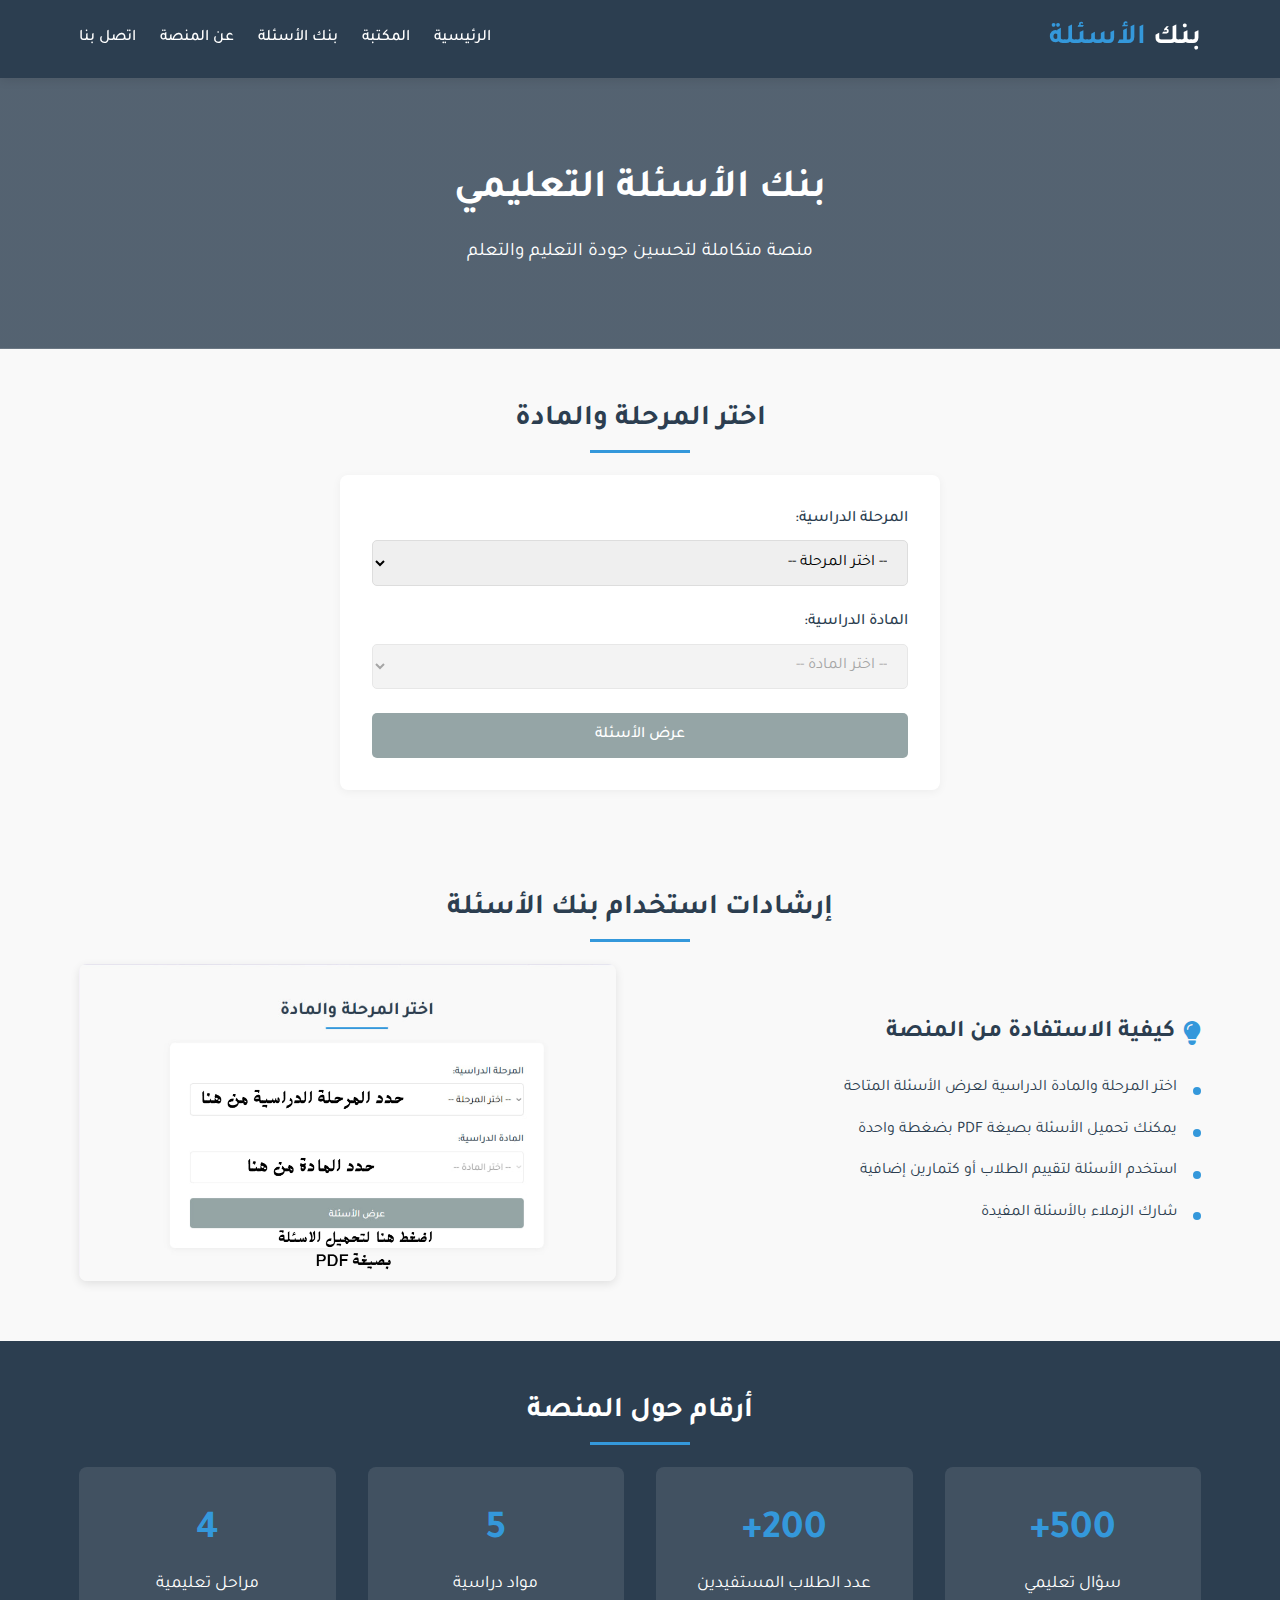
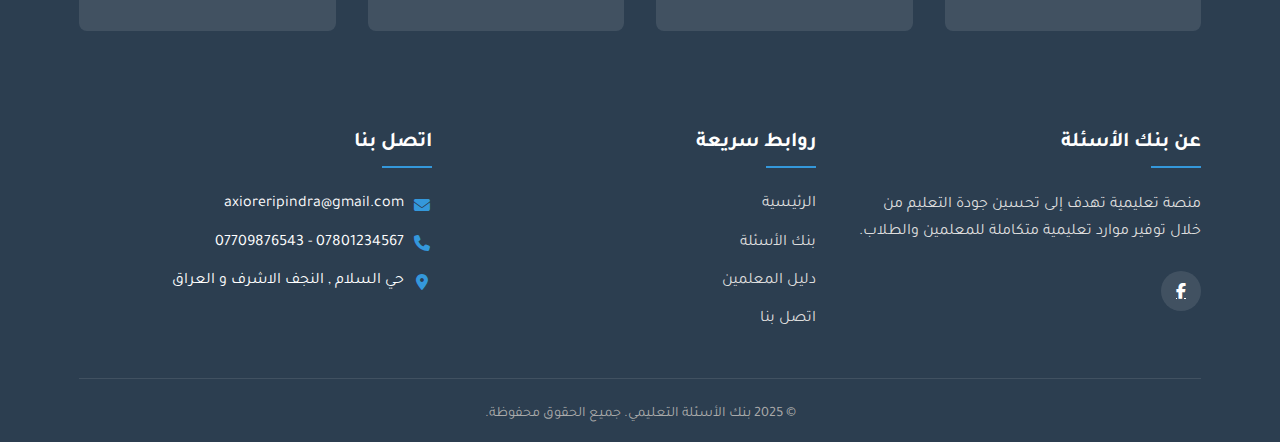
<file: box.html>
<!DOCTYPE html>
<html lang="ar" dir="rtl">
<head>
    <meta charset="UTF-8">
    <meta name="viewport" content="width=device-width, initial-scale=1.0">
    <title>بنك الأسئلة التعليمي</title>
    <link rel="stylesheet" href="box.css">
    <link href="https://fonts.googleapis.com/css2?family=Tajawal:wght@400;500;700&display=swap" rel="stylesheet">
    <link rel="stylesheet" href="https://cdnjs.cloudflare.com/ajax/libs/font-awesome/6.4.0/css/all.min.css">
    <style>
        body {
            font-family: 'Tajawal', sans-serif;
            margin: 0;
            padding: 0;
            background-color: #f5f5f5;
        }
        .container {
            width: 90%;
            margin: 0 auto;
        }
    </style>
</head>
<body>
    <header>
        <div class="container header-content">
            <a href="index.html" class="logo">بنك <span>الأسئلة</span></a>
            <nav>
                <ul>
                    <li><a href="index.html">الرئيسية</a></li>
                    <li><a href="library.html">المكتبة</a></li>
                    <li><a href="box.html">بنك الأسئلة</a></li>
                
                    <li><a href="index.html#about">عن المنصة</a></li>
                    <li><a href="call.html">اتصل بنا</a></li>
                </ul>
            </nav>
        </div>
    </header>

    <section class="hero">
        <div class="container">
            <h1>بنك الأسئلة التعليمي</h1>
            <p>منصة متكاملة لتحسين جودة التعليم والتعلم</p>
        </div>
    </section>

    <!-- قسم اختيار المرحلة والمادة -->
    <section class="selection-section">
        <div class="container">
            <h2 class="section-title">اختر المرحلة والمادة</h2>
            <div class="selection-form">
                <div class="form-group">
                    <label for="grade">المرحلة الدراسية:</label>
                    <select id="grade" class="form-control">
                        <option value="">-- اختر المرحلة --</option>
                        <option value="third-intermediate">الثالث متوسط</option>
                        <option value="class4"> الرابع علمي </option>
                        <option value="class5"> الخامس علمي</option>
                    </select>
                </div>
                
                <div class="form-group">
                    <label for="subject">المادة الدراسية:</label>
                    <select id="subject" class="form-control" disabled>
                        <option value="">-- اختر المادة --</option>
                    </select>
                </div>
                
                <button id="show-questions" class="btn" disabled>عرض الأسئلة</button>
            </div>
        </div>
    </section>

    <!-- قسم عرض الأسئلة -->
    <section id="questions-section" class="questions-section" style="display: none;">
        <div class="container">
            <h2 id="section-title" class="section-title"></h2>
            <div id="questions-container" class="questions-container">
                <!-- سيتم عرض الأسئلة هنا عبر الجافاسكريبت -->
            </div>
        </div>
    </section>

    <!-- قسم إرشادات الاستخدام -->
    <section class="guide-section">
        <div class="container">
            <h2 class="section-title">إرشادات استخدام بنك الأسئلة</h2>
            <div class="guide-content">
                <div class="guide-text">
                    <h3><i class="fas fa-lightbulb"></i> كيفية الاستفادة من المنصة</h3>
                    <ul>
                        <li>اختر المرحلة والمادة الدراسية لعرض الأسئلة المتاحة</li>
                        <li>يمكنك تحميل الأسئلة بصيغة PDF بضغطة واحدة</li>
                        <li>استخدم الأسئلة لتقييم الطلاب أو كتمارين إضافية</li>
                        <li>شارك الزملاء بالأسئلة المفيدة</li>
                    </ul>
                </div>
                <div class="guide-image">
                    <img src="Screenshot_61.png" alt="إرشادات استخدام المنصة">
                </div>
            </div>
        </div>
    </section>

    <!-- قسم الإحصائيات -->
    <section class="stats-section">
        <div class="container">
            <h2 class="section-title">أرقام حول المنصة</h2>
            <div class="stats-grid">
                <div class="stat-card">
                    <span class="stat-number">500+</span>
                    <span class="stat-label">سؤال تعليمي</span>
                </div>
                <div class="stat-card">
                    <span class="stat-number">200+</span>
                    <span class="stat-label">عدد الطلاب المستفيدين</span>
                </div>
                <div class="stat-card">
                    <span class="stat-number">5</span>
                    <span class="stat-label">مواد دراسية</span>
                </div>
                <div class="stat-card">
                    <span class="stat-number">4</span>
                    <span class="stat-label">مراحل تعليمية</span>
                </div>
            </div>
        </div>
    </section>

    <!-- الفوتر -->
    <footer>
        <div class="container">
            <div class="footer-content">
                <div class="footer-column">
                    <h3>عن بنك الأسئلة</h3>
                    <p>منصة تعليمية تهدف إلى تحسين جودة التعليم من خلال توفير موارد تعليمية متكاملة للمعلمين والطلاب.</p>
                    <div class="social-links">
                        <a href="https://www.facebook.com/@GiftedSchoolNajaf/"><i class="fab fa-facebook-f"></i></a>

                    </div>
                </div>
                <div class="footer-column">
                    <h3>روابط سريعة</h3>
                    <ul>
                        <li><a href="index.html">الرئيسية</a></li>
                        <li><a href="box.html">بنك الأسئلة</a></li>
                        <li><a href="">دليل المعلمين</a></li>
                    
                        <li><a href="contact.html">اتصل بنا</a></li>
                    </ul>
                </div>
                <div class="footer-column">
                    <h3>اتصل بنا</h3>
                    <ul class="contact-info">
                        <li><i class="fas fa-envelope"></i> axioreripindra@gmail.com</li>
                        <li><i class="fas fa-phone"></i> 07801234567 - 07709876543 </li>
                        <li><i class="fas fa-map-marker-alt"></i> حي السلام , النجف الاشرف و العراق</li>
                    </ul>
                </div>
            </div>
            <div class="copyright">
                <p>&copy; 2025 بنك الأسئلة التعليمي. جميع الحقوق محفوظة.</p>
            </div>
        </div>
    </footer>

    <script>
        // بيانات الأسئلة
        const questionsData = {
            class4: {
    physics: [
        { name: "اسئلة الفيزياء الشهرية ونصف السنة", file: "https://drive.google.com/file/d/17gH6wv9hGVo7NTSdj65xIUjD-pTylYac/view?usp=sharing" }
    ],
    chemistry: [
        { name: "اسئلة الكيمياء الشهرية ونصف السنة", file: "https://drive.google.com/file/d/1ujJDXaC63KJMO_r2X7PcMDdwjkwRCYDu/view?usp=sharing" }
    ],
    biology: [
        { name: "اسئلة الأحياء الشهرية ونصف السنة", file: "https://drive.google.com/file/d/1A7F9L120NZHfi_iaKS4BcYAZSMcdn-Fb/view?usp=sharing" }
    ],
    math: [
        { name: "اسئلة الرياضيات الشهرية ونصف السنة", file: "https://drive.google.com/file/d/13x5FqhGLrgaBj1gATEK_dCNoVwftmpt7/view?usp=sharing" }
    ],
    arabic: [
        { name: "اسئلة اللغة العربية الشهرية ونصف السنة", file: "https://drive.google.com/file/d/1rFKCA2sVq81ecG18ICm2gpVlRVryYQgk/view?usp=sharing" }
    ]
},
class5: {
    physics: [
        { name: "اسئلة الفيزياء الشهرية ونصف السنة", file: "https://drive.google.com/file/d/1ydH6aC2xOYzKOpgDTMc3l3JX8uUUG9kV/view?usp=sharing" }
    ],
    chemistry: [
        { name: "اسئلة الكيمياء الشهرية ونصف السنة", file: "https://drive.google.com/file/d/10CwWf-L-bDMAkF5cNHbZsUkYTSWuZrfp/view?usp=sharing" }
    ],
    biology: [
        { name: "اسئلة الأحياء الشهرية ونصف السنة", file: "https://drive.google.com/file/d/1FFav9aWJmpKoDTbYtrCI9UEgMoCgOnQ9/view?usp=sharing" }
    ],
    math: [
        { name: "اسئلة الرياضيات الشهرية ونصف السنة", file: "https://drive.google.com/file/d/151IgWWLaz--TVjGoVzUb1kepiL1guYBi/view?usp=sharing" }
    ],
    arabic: [
        { name: "اسئلة اللغة العربية الشهرية ونصف السنة", file: "https://drive.google.com/file/d/1A76SdEey7bXVEH0Ipw15gi6anGWZ4FKQ/view?usp=sharing" }
    ]
            },
            "third-intermediate": {
        physics: [
            { name: "اسئلة الفيزياء الشهرية ونصف السنة", file: "https://drive.google.com/file/d/1ex3zA901IXn30djPzP4aCAPu0MzwqgyE/view?usp=sharing" },
            { name: "اسئلة الفيزياء الوزاري", file: "https://drive.google.com/file/d/1-X9FgmuHCxzqaaZpITwrihldPXCBqR9v/view?usp=sharing" } 
        ],
        chemistry: [
            { name: "اسئلة الكيمياء الشهرية ونصف السنة", file: "https://drive.google.com/file/d/12F5WlPdB3SVxzAVKNd1WvAjFX9KFkA55/view?usp=sharing" },
            { name: "اسئلة الكيمياء الوزاري", file: "https://drive.google.com/file/d/1vWqMcWBnhQ9dkC_3cyLCsF_xvsSswKCV/view?usp=sharing" }
        ],
        biology: [
            { name: "اسئلة الأحياء الشهرية ونصف السنة", file: "https://drive.google.com/file/d/1U91mdyNP7l3pCHmbmwqE7xGkzdPq8lT2/view?usp=sharing" },
            { name: "اسئلة الأحياء الوزاري", file: "https://drive.google.com/file/d/1PxFHChd67SksBeKRVWr2rYn9v1qaJviv/view?usp=sharing" }
        ],
        math: [
            { name: "اسئلة الرياضيات الشهرية ونصف السنة", file: "https://drive.google.com/file/d/1m99M3Z-GZXshN64vmZ3AsZsVynkp_WQA/view?usp=sharing" },
            { name: "اسئلة الرياضيات الوزاري", file: "https://drive.google.com/file/d/1FN2PdaA5oZU9V45fhUBUnjXXXYhYJIfR/view?usp=sharing" }
        ],
        arabic: [
            { name: "اسئلة اللغة العربية الشهرية ونصف السنة", file: "https://drive.google.com/file/d/1TSbcIZ9EoR-1cZyDrOyRboXwONbfyYPd/view?usp=sharing" },
            { name: "اسئلة اللغة العربية الوزاري", file: "https://drive.google.com/file/d/1mCd8LleTarPnSaYI5aW-d9B9gelCLwDg/view?usp=sharing" }
        ]
    }
};
        // المواد المتاحة لكل مرحلة
        const subjectsByGrade = {
            class4: ["physics", "chemistry", "biology", "math", "arabic"],
            class5: ["physics", "chemistry", "biology", "math", "arabic"],
            class7: ["physics", "chemistry", "biology", "math", "arabic"],
            "third-intermediate": ["physics", "chemistry", "biology", "math", "arabic"]
        };

        // عناصر DOM
        const gradeSelect = document.getElementById('grade');
        const subjectSelect = document.getElementById('subject');
        const showQuestionsBtn = document.getElementById('show-questions');
        const questionsSection = document.getElementById('questions-section');
        const sectionTitle = document.getElementById('section-title');
        const questionsContainer = document.getElementById('questions-container');

        // تغيير المرحلة
        gradeSelect.addEventListener('change', function() {
            const selectedGrade = this.value;
            
            if (selectedGrade) {
                // تفعيل اختيار المادة
                subjectSelect.disabled = false;
                
                // تعبئة المواد المتاحة
                subjectSelect.innerHTML = '<option value="">-- اختر المادة --</option>';
                
                const subjects = subjectsByGrade[selectedGrade];
                subjects.forEach(subject => {
                    let subjectName;
                    switch(subject) {
                        case 'physics': subjectName = 'الفيزياء'; break;
                        case 'chemistry': subjectName = 'الكيمياء'; break;
                        case 'biology': subjectName = 'الأحياء'; break;
                        case 'math': subjectName = 'الرياضيات'; break;
                        case 'arabic': subjectName = 'اللغة العربية'; break;
                        default: subjectName = subject;
                    }
                    
                    const option = document.createElement('option');
                    option.value = subject;
                    option.textContent = subjectName;
                    subjectSelect.appendChild(option);
                });
                
                // تعطيل زر عرض الأسئلة حتى يتم اختيار المادة
                showQuestionsBtn.disabled = true;
            } else {
                // تعطيل كل شيء إذا لم يتم اختيار مرحلة
                subjectSelect.disabled = true;
                showQuestionsBtn.disabled = true;
                subjectSelect.innerHTML = '<option value="">-- اختر المادة --</option>';
            }
        });

        // تغيير المادة
        subjectSelect.addEventListener('change', function() {
            showQuestionsBtn.disabled = !this.value;
        });

        // عرض الأسئلة
        showQuestionsBtn.addEventListener('click', function() {
            const grade = gradeSelect.value;
            const subject = subjectSelect.value;
            
            if (grade && subject) {
                // تحديث عنوان القسم
                let gradeName, subjectName;
                
                switch(grade) {
                    case 'class4': gradeName = 'الصف الرابع'; break;
                    case 'class5': gradeName = 'الصف الخامس'; break;
                    case 'class7': gradeName = 'الصف السابع'; break;
                    case 'third-intermediate': gradeName = 'ثالث متوسط'; break;
                }
                
                switch(subject) {
                    case 'physics': subjectName = 'الفيزياء'; break;
                    case 'chemistry': subjectName = 'الكيمياء'; break;
                    case 'biology': subjectName = 'الأحياء'; break;
                    case 'math': subjectName = 'الرياضيات'; break;
                    case 'arabic': subjectName = 'اللغة العربية'; break;
                }
                
                sectionTitle.textContent = `أسئلة ${subjectName} ل${gradeName}`;
                
                // عرض الأسئلة
                questionsContainer.innerHTML = '';
                
                const questions = questionsData[grade][subject];
                if (questions && questions.length > 0) {
                    questions.forEach(question => {
                        const questionElement = document.createElement('div');
                        questionElement.className = 'question-item';
                        questionElement.innerHTML = `
                            <a href="${question.file}" class="question-link">
                                <span>${question.name}</span>
                                <i class="fas fa-download"></i>
                            </a>
                        `;
                        questionsContainer.appendChild(questionElement);
                    });
                } else {
                    questionsContainer.innerHTML = '<p class="no-questions">لا توجد أسئلة متاحة لهذه المادة حالياً</p>';
                }
                
                // إظهار قسم الأسئلة
                questionsSection.style.display = 'block';
                
                // التمرير إلى قسم الأسئلة
                questionsSection.scrollIntoView({ behavior: 'smooth' });
            }
        });
        window.addEventListener('load', function() {
    gradeSelect.selectedIndex = 0;
    subjectSelect.innerHTML = '<option value="">-- اختر المادة --</option>';
    subjectSelect.disabled = true;
    showQuestionsBtn.disabled = true;
    questionsSection.style.display = 'none';
});
    </script>
</body>
</html>
</file>
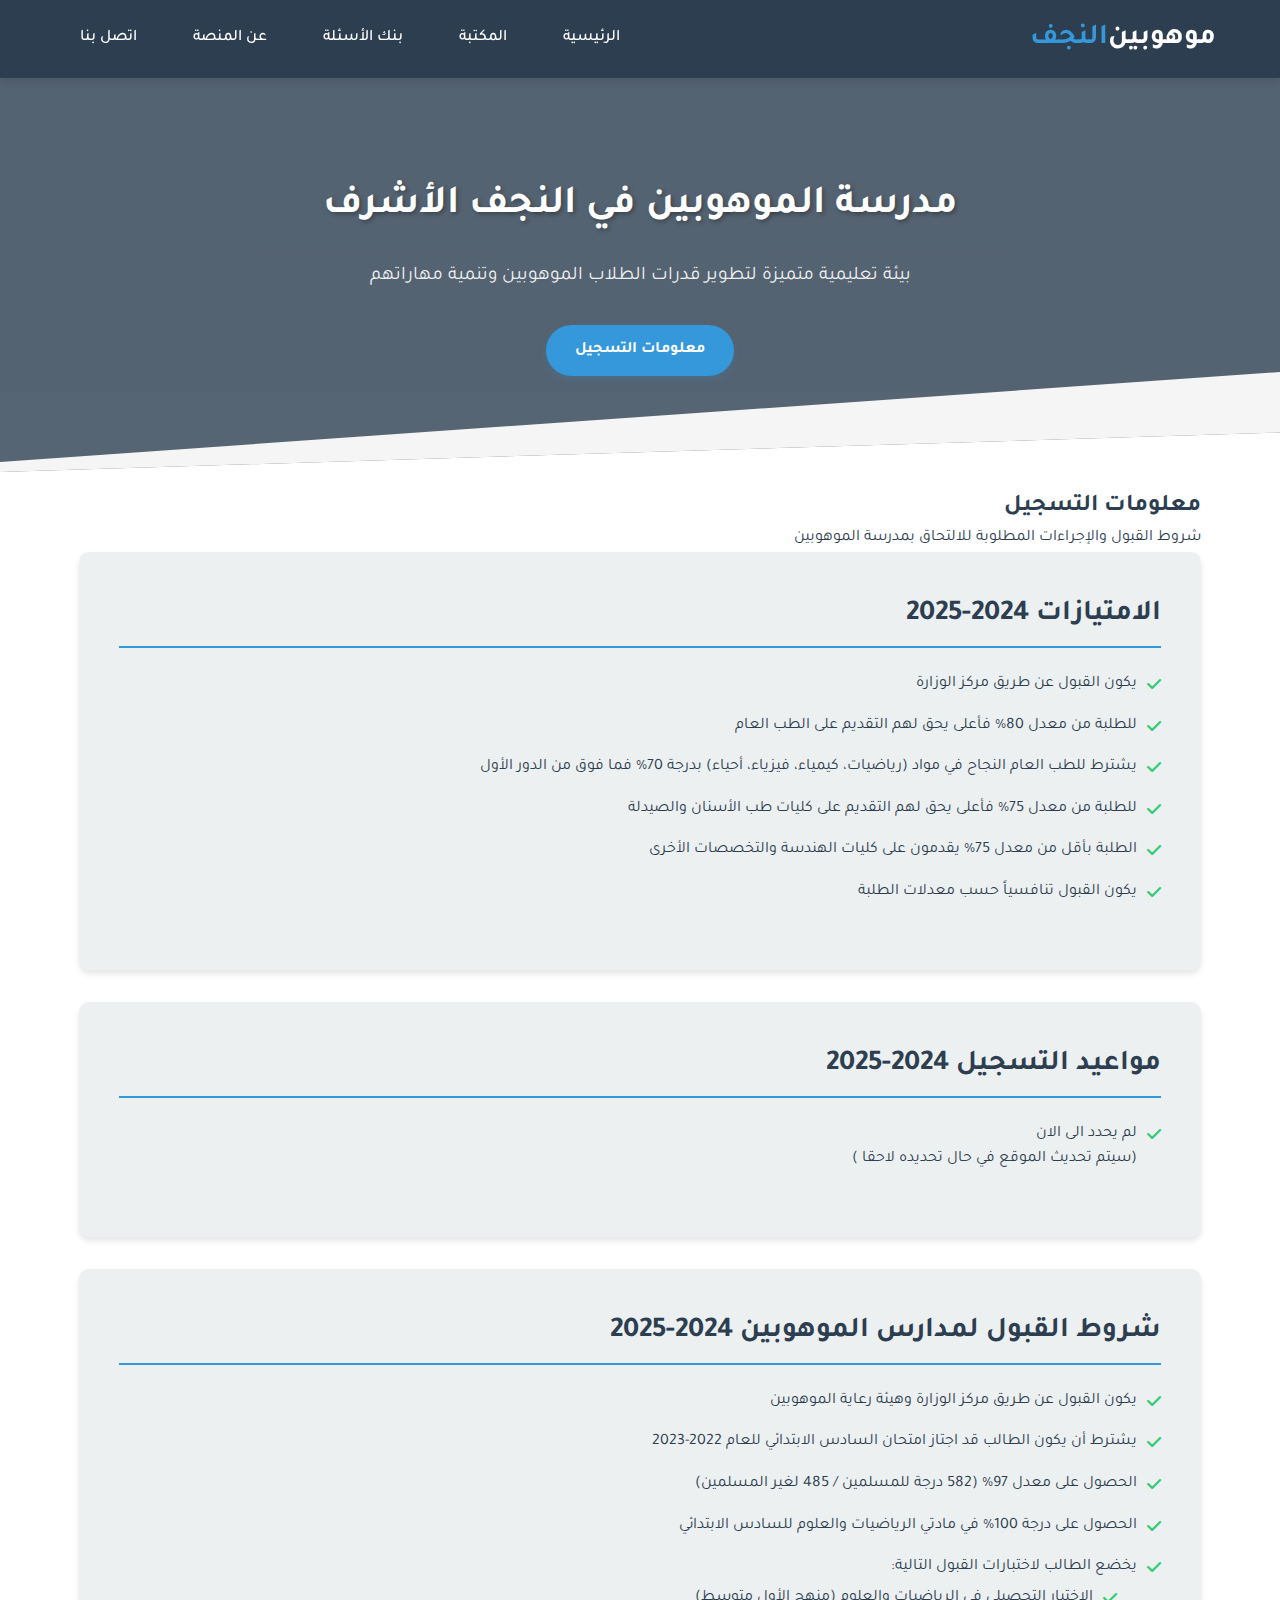
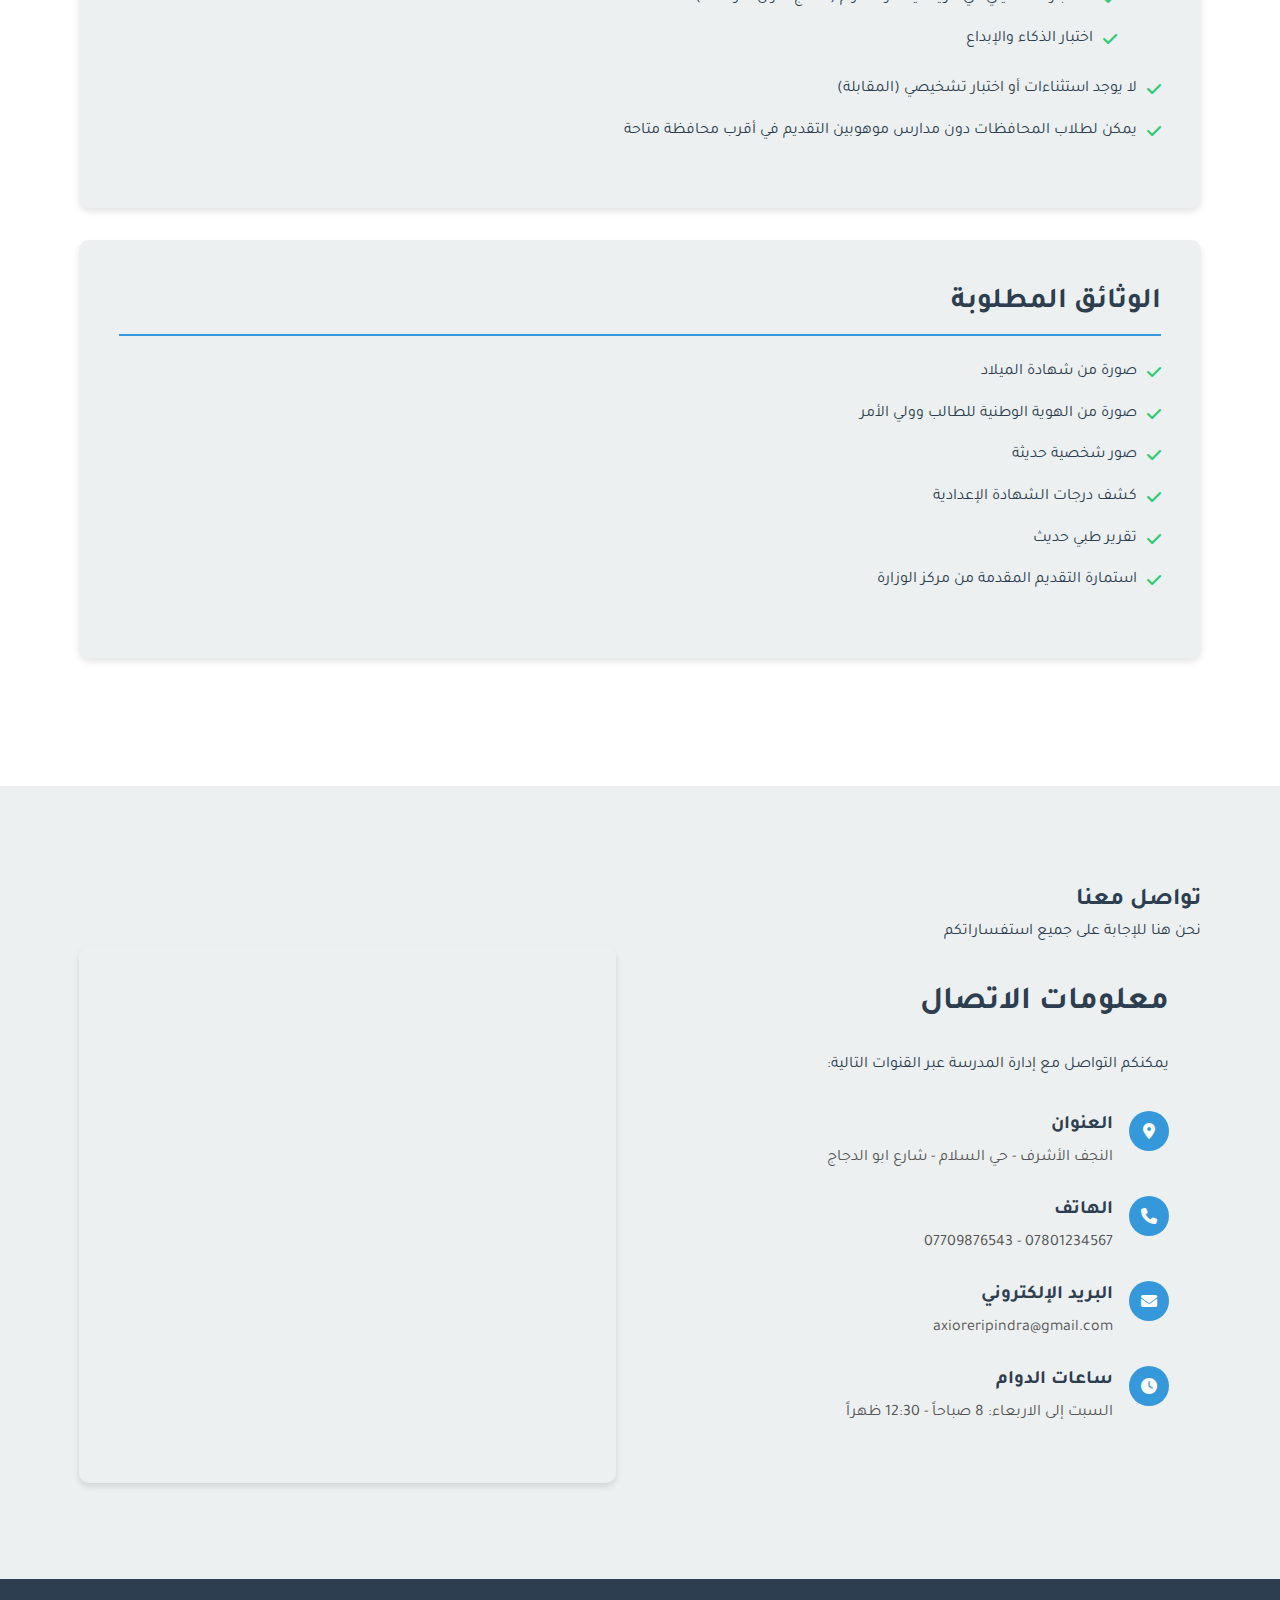
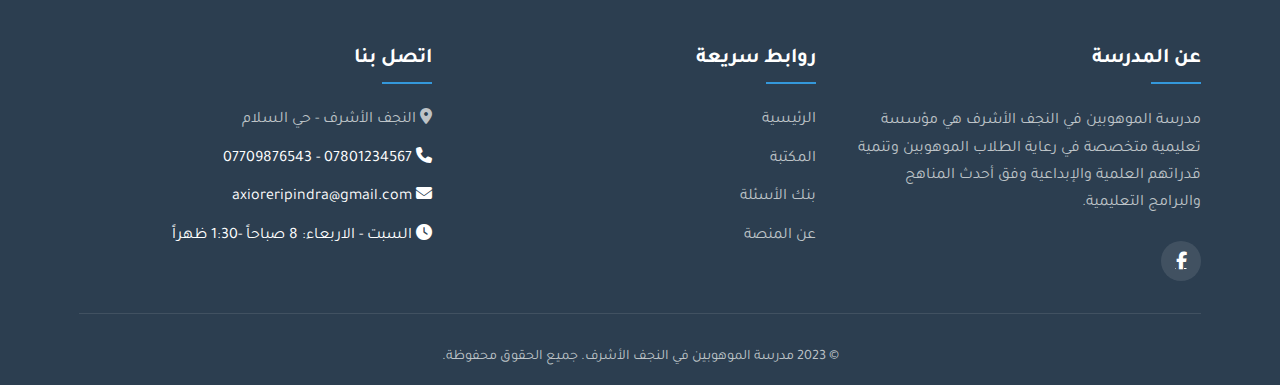
<file: call.html>
<!DOCTYPE html>
<html lang="ar" dir="rtl">
<head>
    <meta charset="UTF-8">
    <meta name="viewport" content="width=device-width, initial-scale=1.0">
    <title>مدرسة الموهوبين في النجف - الموقع الرسمي</title>
    <link rel="stylesheet" href="https://cdnjs.cloudflare.com/ajax/libs/font-awesome/6.4.0/css/all.min.css">
    <link href="https://fonts.googleapis.com/css2?family=Tajawal:wght@400;500;700&display=swap" rel="stylesheet">
    <style>
        /* CSS Reset */
        * {
            margin: 0;
            padding: 0;
            box-sizing: border-box;
            font-family: 'Tajawal', sans-serif;
        }

        :root {
            --primary: #2c3e50;
            --secondary: #3498db;
            --accent: #e74c3c;
            --light: #ecf0f1;
            --dark: #2c3e50;
            --success: #2ecc71;
            --shadow-sm: 0 1px 3px rgba(0,0,0,0.12);
            --shadow-md: 0 4px 6px rgba(0,0,0,0.1);
            --shadow-lg: 0 10px 15px rgba(0,0,0,0.1);
        }

        body {
            background-color: #f5f5f5;
            color: var(--dark);
            line-height: 1.6;
        }

        .container {
            width: 90%;
            max-width: 1200px;
            margin: 0 auto;
            padding: 0 15px;
        }

        /* الشريط العلوي المحسن */
        header {
            background-color: var(--primary);
            color: white;
            padding: 0.5rem 0;
            box-shadow: var(--shadow-md);
            position: sticky;
            top: 0;
            z-index: 1000;
        }

        .header-content {
            display: flex;
            justify-content: space-between;
            align-items: center;
            padding: 0.5rem 0;
        }

        .logo {
            font-size: 1.8rem;
            font-weight: 700;
            color: white;
            text-decoration: none;
            display: flex;
            align-items: center;
        }

        .logo img {
            width: 50px;
            height: 50px;
            margin-left: 10px;
        }

        .logo span {
            color: var(--secondary);
        }

        nav ul {
            display: flex;
            list-style: none;
            margin: 0;
            padding: 0;
            gap: 1.5rem;
        }

        nav ul li a {
            color: white;
            text-decoration: none;
            font-weight: 500;
            transition: all 0.3s ease;
            padding: 0.5rem 1rem;
            border-radius: 4px;
        }

        nav ul li a:hover {
            background-color: rgba(255,255,255,0.1);
        }

        .btn {
            display: inline-block;
            background-color: var(--secondary);
            color: white;
            padding: 0.8rem 1.8rem;
            border-radius: 50px;
            text-decoration: none;
            font-weight: bold;
            transition: all 0.3s ease;
            border: none;
            cursor: pointer;
            text-align: center;
            font-size: 1rem;
            box-shadow: 0 4px 8px rgba(52, 152, 219, 0.2);
        }

        .btn:hover {
            background-color: #2980b9;
            transform: translateY(-2px);
            box-shadow: 0 6px 12px rgba(52, 152, 219, 0.3);
        }

        /* قسم البطل */
        .hero {
            background: linear-gradient(rgba(44, 62, 80, 0.8), rgba(44, 62, 80, 0.8)), url('https://images.unsplash.com/photo-1523050854058-8df90110c9f1?ixlib=rb-4.0.3&ixid=M3wxMjA3fDB8MHxwaG90by1wYWdlfHx8fGVufDB8fHx8fA%3D%3D&auto=format&fit=crop&w=1470&q=80');
            background-size: cover;
            background-position: center;
            color: white;
            padding: 6rem 0;
            text-align: center;
            clip-path: polygon(0 0, 100% 0, 100% 90%, 0 100%);
            margin-bottom: -5rem;
            position: relative;
        }

        .hero::after {
            content: '';
            position: absolute;
            bottom: 0;
            left: 0;
            width: 100%;
            height: 100px;
            background: #f5f5f5;
            clip-path: polygon(0 90%, 100% 0, 100% 100%, 0% 100%);
        }

        .hero h1 {
            font-size: 2.5rem;
            margin-bottom: 1.5rem;
            text-shadow: 2px 2px 4px rgba(0,0,0,0.3);
        }

        .hero p {
            font-size: 1.2rem;
            max-width: 700px;
            margin: 0 auto 2rem;
            opacity: 0.9;
        }

        /* قسم معلومات التسجيل */
        .registration-info {
            padding: 6rem 0;
            background-color: white;
        }

        .info-box {
            background-color: var(--light);
            padding: 2.5rem;
            border-radius: 10px;
            box-shadow: var(--shadow-md);
            margin-bottom: 2rem;
        }

        .info-box h2 {
            font-size: 1.8rem;
            color: var(--primary);
            margin-bottom: 1.5rem;
            padding-bottom: 0.5rem;
            border-bottom: 2px solid var(--secondary);
        }

        .info-box ul {
            list-style: none;
            margin: 1.5rem 0;
        }

        .info-box ul li {
            margin-bottom: 1rem;
            padding-right: 1.5rem;
            position: relative;
        }

        .info-box ul li::before {
            content: '\f00c';
            font-family: 'Font Awesome 6 Free';
            font-weight: 900;
            position: absolute;
            right: 0;
            top: 0;
            color: var(--success);
        }

        /* قسم الاتصال */
        .contact {
            padding: 6rem 0;
            background-color: var(--light);
        }

        .contact-container {
            display: grid;
            grid-template-columns: 1fr 1fr;
            gap: 3rem;
        }

        .contact-info {
            padding: 2rem;
        }

        .contact-info h2 {
            font-size: 2rem;
            color: var(--primary);
            margin-bottom: 1.5rem;
        }

        .contact-details {
            margin-top: 2rem;
        }

        .contact-item {
            display: flex;
            align-items: flex-start;
            margin-bottom: 1.5rem;
        }

        .contact-icon {
            background-color: var(--secondary);
            color: white;
            width: 40px;
            height: 40px;
            border-radius: 50%;
            display: flex;
            align-items: center;
            justify-content: center;
            margin-left: 1rem;
            flex-shrink: 0;
        }

        .contact-text h4 {
            font-size: 1.2rem;
            margin-bottom: 0.3rem;
        }

        .contact-text p, 
        .contact-text a {
            color: #555;
            text-decoration: none;
        }

        .contact-text a:hover {
            color: var(--secondary);
        }

        .contact-map {
            height: 100%;
            min-height: 400px;
            border-radius: 10px;
            overflow: hidden;
            box-shadow: var(--shadow-md);
        }

        .contact-map iframe {
            width: 100%;
            height: 100%;
            border: none;
        }

        /* الفوتر */
        footer {
            background-color: var(--dark);
            color: white;
            padding: 4rem 0 1rem;
        }

        .footer-content {
            display: grid;
            grid-template-columns: repeat(auto-fit, minmax(250px, 1fr));
            gap: 2rem;
            margin-bottom: 2rem;
        }

        .footer-column h3 {
            margin-bottom: 1.5rem;
            position: relative;
            padding-bottom: 0.5rem;
            font-size: 1.3rem;
        }

        .footer-column h3::after {
            content: '';
            position: absolute;
            bottom: 0;
            right: 0;
            width: 50px;
            height: 2px;
            background-color: var(--secondary);
        }

        .footer-column ul {
            list-style: none;
        }

        .footer-column ul li {
            margin-bottom: 0.8rem;
        }

        .footer-column ul li a {
            color: #bdc3c7;
            text-decoration: none;
            transition: all 0.3s ease;
            display: inline-block;
        }

        .footer-column ul li a:hover {
            color: var(--secondary);
            transform: translateX(-5px);
        }

        .footer-column p {
            color: #bdc3c7;
            line-height: 1.7;
        }

        .social-links {
            display: flex;
            gap: 1rem;
            margin-top: 1.5rem;
        }

        .social-links a {
            display: inline-flex;
            align-items: center;
            justify-content: center;
            width: 40px;
            height: 40px;
            background-color: rgba(255,255,255,0.1);
            border-radius: 50%;
            color: white;
            transition: all 0.3s ease;
            font-size: 1.1rem;
        }

        .social-links a:hover {
            background-color: var(--secondary);
            transform: translateY(-3px);
        }

        .copyright {
            text-align: center;
            padding-top: 2rem;
            border-top: 1px solid rgba(255,255,255,0.1);
            margin-top: 2rem;
            color: #bdc3c7;
            font-size: 0.9rem;
        }

        /* Responsive Design */
        @media (max-width: 992px) {
            .header-content {
                flex-direction: column;
                padding: 1rem;
            }
            
            nav ul {
                margin-top: 1rem;
                flex-wrap: wrap;
                justify-content: center;
            }
            
            .contact-container {
                grid-template-columns: 1fr;
            }
            
            .hero {
                padding: 5rem 0;
                margin-bottom: -3rem;
            }
            
            .hero h1 {
                font-size: 2rem;
            }
        }

        @media (max-width: 768px) {
            .section {
                padding: 4rem 0;
            }
            
            .footer-content {
                grid-template-columns: 1fr;
            }
        }

        @media (max-width: 576px) {
            .hero {
                padding: 4rem 0;
                clip-path: polygon(0 0, 100% 0, 100% 95%, 0 100%);
            }
            
            .hero::after {
                height: 50px;
                clip-path: polygon(0 95%, 100% 0, 100% 100%, 0% 100%);
            }
            
            .btn {
                padding: 0.7rem 1.5rem;
                font-size: 0.9rem;
            }
        }
    </style>
</head>
<body>
    <!-- الشريط العلوي المعدل -->
    <header>
        <div class="container header-content">
            <a href="index.html" class="logo">
               موهوبين  <span>  النجف  </span>
            </a>
            <nav>
                <ul>
                    <li><a href="index.html">الرئيسية</a></li>
                    <li><a href="library.html">المكتبة</a></li>
                    <li><a href="box.html">بنك الأسئلة</a></li>
                
                    <li><a href="index.html#about">عن المنصة</a></li>
                    <li><a href="call.html">اتصل بنا</a></li>
                </ul>
            </nav>
        </div>
    </header>

    <!-- قسم البطل -->
    <section class="hero">
        <div class="container">
            <h1>مدرسة الموهوبين في النجف الأشرف</h1>
            <p>بيئة تعليمية متميزة لتطوير قدرات الطلاب الموهوبين وتنمية مهاراتهم</p>
            <a href="#admission" class="btn">معلومات التسجيل</a>
        </div>
    </section>

    <!-- قسم معلومات التسجيل -->
    <section id="admission" class="section registration-info">
        <div class="container">
            <div class="section-title">
                <h2>معلومات التسجيل</h2>
                <p>شروط القبول والإجراءات المطلوبة للالتحاق بمدرسة الموهوبين</p>
            </div>
            
            <div class="info-box">
                <h2>الامتيازات 2024-2025</h2>
                <ul>
                    <li>يكون القبول عن طريق مركز الوزارة</li>
                    <li>للطلبة من معدل 80% فأعلى يحق لهم التقديم على الطب العام</li>
                    <li>يشترط للطب العام النجاح في مواد (رياضيات، كيمياء، فيزياء، أحياء) بدرجة 70% فما فوق من الدور الأول</li>
                    <li>للطلبة من معدل 75% فأعلى يحق لهم التقديم على كليات طب الأسنان والصيدلة</li>
                    <li>الطلبة بأقل من معدل 75% يقدمون على كليات الهندسة والتخصصات الأخرى</li>
                    <li>يكون القبول تنافسياً حسب معدلات الطلبة</li>
                </ul>
            </div>
            <div class="info-box">
                <h2>مواعيد التسجيل 2024-2025</h2>
                <ul>
                    <li>لم يحدد الى الان <br>
                        (سيتم تحديث الموقع في حال تحديده لاحقا )
                    </li>
                
                </ul>
            </div>
            <div class="info-box">
    <h2>شروط القبول لمدارس الموهوبين 2024-2025</h2>
    <ul>
        <li>يكون القبول عن طريق مركز الوزارة وهيئة رعاية الموهوبين</li>
        <li>يشترط أن يكون الطالب قد اجتاز امتحان السادس الابتدائي للعام 2022-2023</li>
        <li>الحصول على معدل 97% (582 درجة للمسلمين / 485 لغير المسلمين)</li>
        <li>الحصول على درجة 100% في مادتي الرياضيات والعلوم للسادس الابتدائي</li>
        <li>يخضع الطالب لاختبارات القبول التالية:
            <ul style="margin-right: 20px; margin-top: 5px;">
                <li>الاختبار التحصيلي في الرياضيات والعلوم (منهج الأول متوسط)</li>
                <li>اختبار الذكاء والإبداع</li>
            </ul>
        </li>
        <li>لا يوجد استثناءات أو اختبار تشخيصي (المقابلة)</li>
        <li>يمكن لطلاب المحافظات دون مدارس موهوبين التقديم في أقرب محافظة متاحة</li>
    </ul>
</div>
            
            <div class="info-box">
                <h2>الوثائق المطلوبة</h2>
                <ul>
                    <li>صورة من شهادة الميلاد</li>
                    <li>صورة من الهوية الوطنية للطالب وولي الأمر</li>
                    <li>صور شخصية حديثة</li>
                    <li>كشف درجات الشهادة الإعدادية</li>
                    <li>تقرير طبي حديث</li>
                    <li>استمارة التقديم المقدمة من مركز الوزارة</li>
                </ul>
            </div>
            
        
    </section>

    <!-- قسم الاتصال -->
    <section id="contact" class="section contact">
        <div class="container">
            <div class="section-title">
                <h2>تواصل معنا</h2>
                <p>نحن هنا للإجابة على جميع استفساراتكم</p>
            </div>
            
            <div class="contact-container">
                <div class="contact-info">
                    <h2>معلومات الاتصال</h2>
                    <p>يمكنكم التواصل مع إدارة المدرسة عبر القنوات التالية:</p>
                    
                    <div class="contact-details">
                        <div class="contact-item">
                            <div class="contact-icon">
                                <i class="fas fa-map-marker-alt"></i>
                            </div>
                            <div class="contact-text">
                                <h4>العنوان</h4>
                                <p>النجف الأشرف - حي السلام - شارع ابو الدجاج</p>
                            </div>
                        </div>
                        
                        <div class="contact-item">
                            <div class="contact-icon">
                                <i class="fas fa-phone"></i>
                            </div>
                            <div class="contact-text">
                                <h4>الهاتف</h4>
                                <p>
                                    <a href="tel:+9647801234567">07801234567</a> - 
                                    <a href="tel:+9647709876543">07709876543</a>
                                </p>
                            </div>
                        </div>
                        
                        <div class="contact-item">
                            <div class="contact-icon">
                                <i class="fas fa-envelope"></i>
                            </div>
                            <div class="contact-text">
                                <h4>البريد الإلكتروني</h4>
                                <p>
                                    <a href=" 
                                    "> axioreripindra@gmail.com  </a><br>
                                
                                </p>
                            </div>
                        </div>
                        
                        <div class="contact-item">
                            <div class="contact-icon">
                                <i class="fas fa-clock"></i>
                            </div>
                            <div class="contact-text">
                                <h4>ساعات الدوام</h4>
                                <p>السبت إلى الاربعاء: 8 صباحاً - 12:30 ظهراً</p>
                            </div>
                        </div>
                    </div>
                    
                    <div class="social-links">
                    
                    </div>
                </div>
                
                <div class="contact-map">
                    <iframe src="https://www.google.com/maps/embed?pb=!1m18!1m12!1m3!1d3356.234567890123!2d44.3382896!3d32.0315201!2m3!1f0!2f0!3f0!3m2!1i1024!2i768!4f13.1!3m3!1m2!1s0x155ed6c12e38656d%3A0x4cd4370c776da9b0!2z2YXYr9ix2LPYqSDYp9mE2YXZiNmH2YjYqNmK2YY!5e0!3m2!1sen!2siq!4v1234567890123!5m2!1sen!2siq" allowfullscreen="" loading="lazy"></iframe>
                </div>
            </div>
        </div>
    </section>

    <!-- الفوتر -->
    <footer>
        <div class="container">
            <div class="footer-content">
                <div class="footer-column">
                    <h3>عن المدرسة</h3>
                    <p>مدرسة الموهوبين في النجف الأشرف هي مؤسسة تعليمية متخصصة في رعاية الطلاب الموهوبين وتنمية قدراتهم العلمية والإبداعية وفق أحدث المناهج والبرامج التعليمية.</p>
                    <div class="social-links">
                        <a href="https://www.facebook.com/@GiftedSchoolNajaf/"><i class="fab fa-facebook-f"></i></a>
                    
                    </div>
                </div>
                <div class="footer-column">
                    <h3>روابط سريعة</h3>
                    <ul>
                        <li><a href="index.html">الرئيسية</a></li>
                        <li><a href="library.html">المكتبة</a></li>
                        <li><a href="box.html">بنك الأسئلة</a></li>
                        <li><a href="index.html#about">عن المنصة</a></li>
                    </ul>
                </div>
                <div class="footer-column">
                    <h3>اتصل بنا</h3>
                    <ul>
                        <li><a href="https://www.facebook.com/@GiftedSchoolNajaf/?locale=ar_AR"><i class="fas fa-map-marker-alt"></i> النجف الأشرف - حي السلام</li></a>
                        <li><i class="fas fa-phone"></i> 07801234567 - 07709876543</li>
                        <li><i class="fas fa-envelope"></i> axioreripindra@gmail.com</li>
                        <li><i class="fas fa-clock"></i> السبت - الاربعاء: 8 صباحاً -1:30 ظهراً</li>
                    </ul>
                </div>
            </div>
            <div class="copyright">
                <p>&copy; 2023 مدرسة الموهوبين في النجف الأشرف. جميع الحقوق محفوظة.</p>
            </div>
        </div>
    </footer>

    <script>
        // كود جافاسكريبت للتفاعلات
        document.addEventListener('DOMContentLoaded', function() {
            // تأثير التمرير السلس للروابط
            document.querySelectorAll('a[href^="#"]').forEach(anchor => {
                anchor.addEventListener('click', function(e) {
                    e.preventDefault();
                    document.querySelector(this.getAttribute('href')).scrollIntoView({
                        behavior: 'smooth'
                    });
                });
            });
        });
    </script>
</body>
</html>
</file>
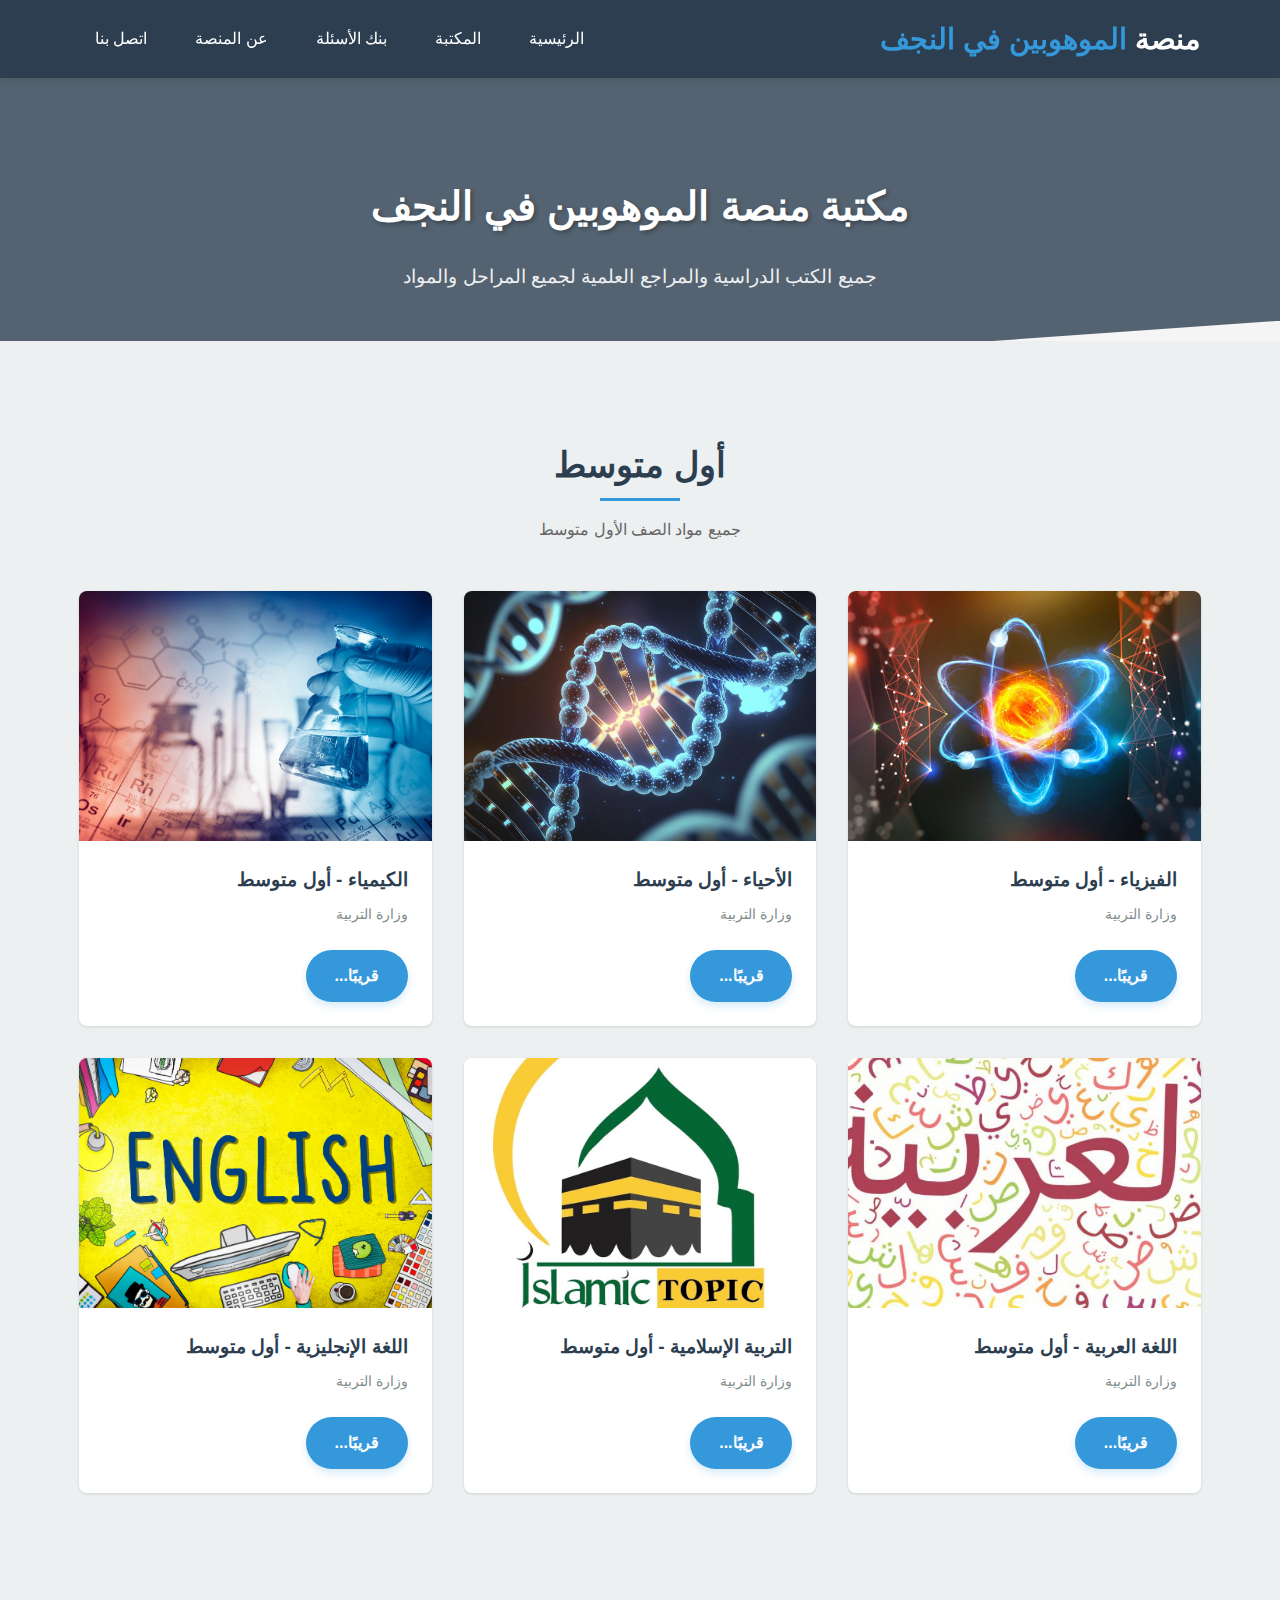
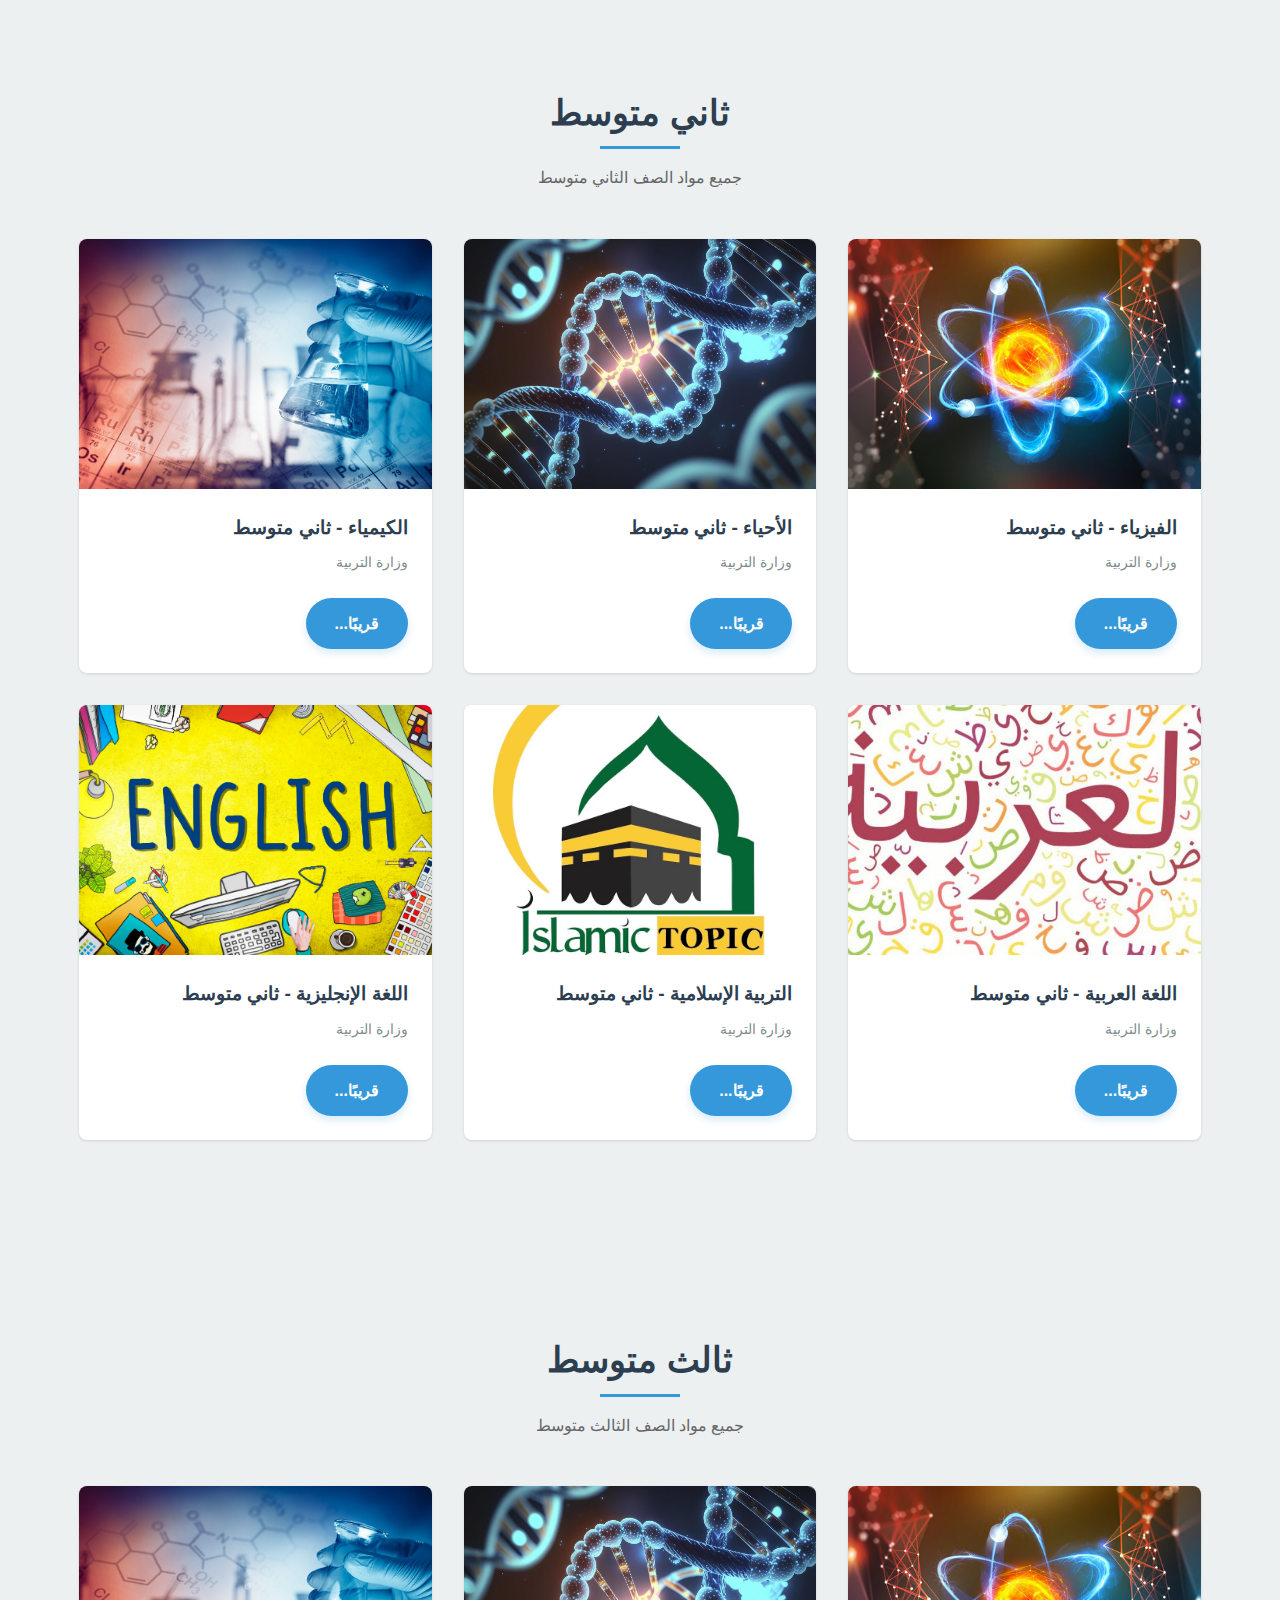
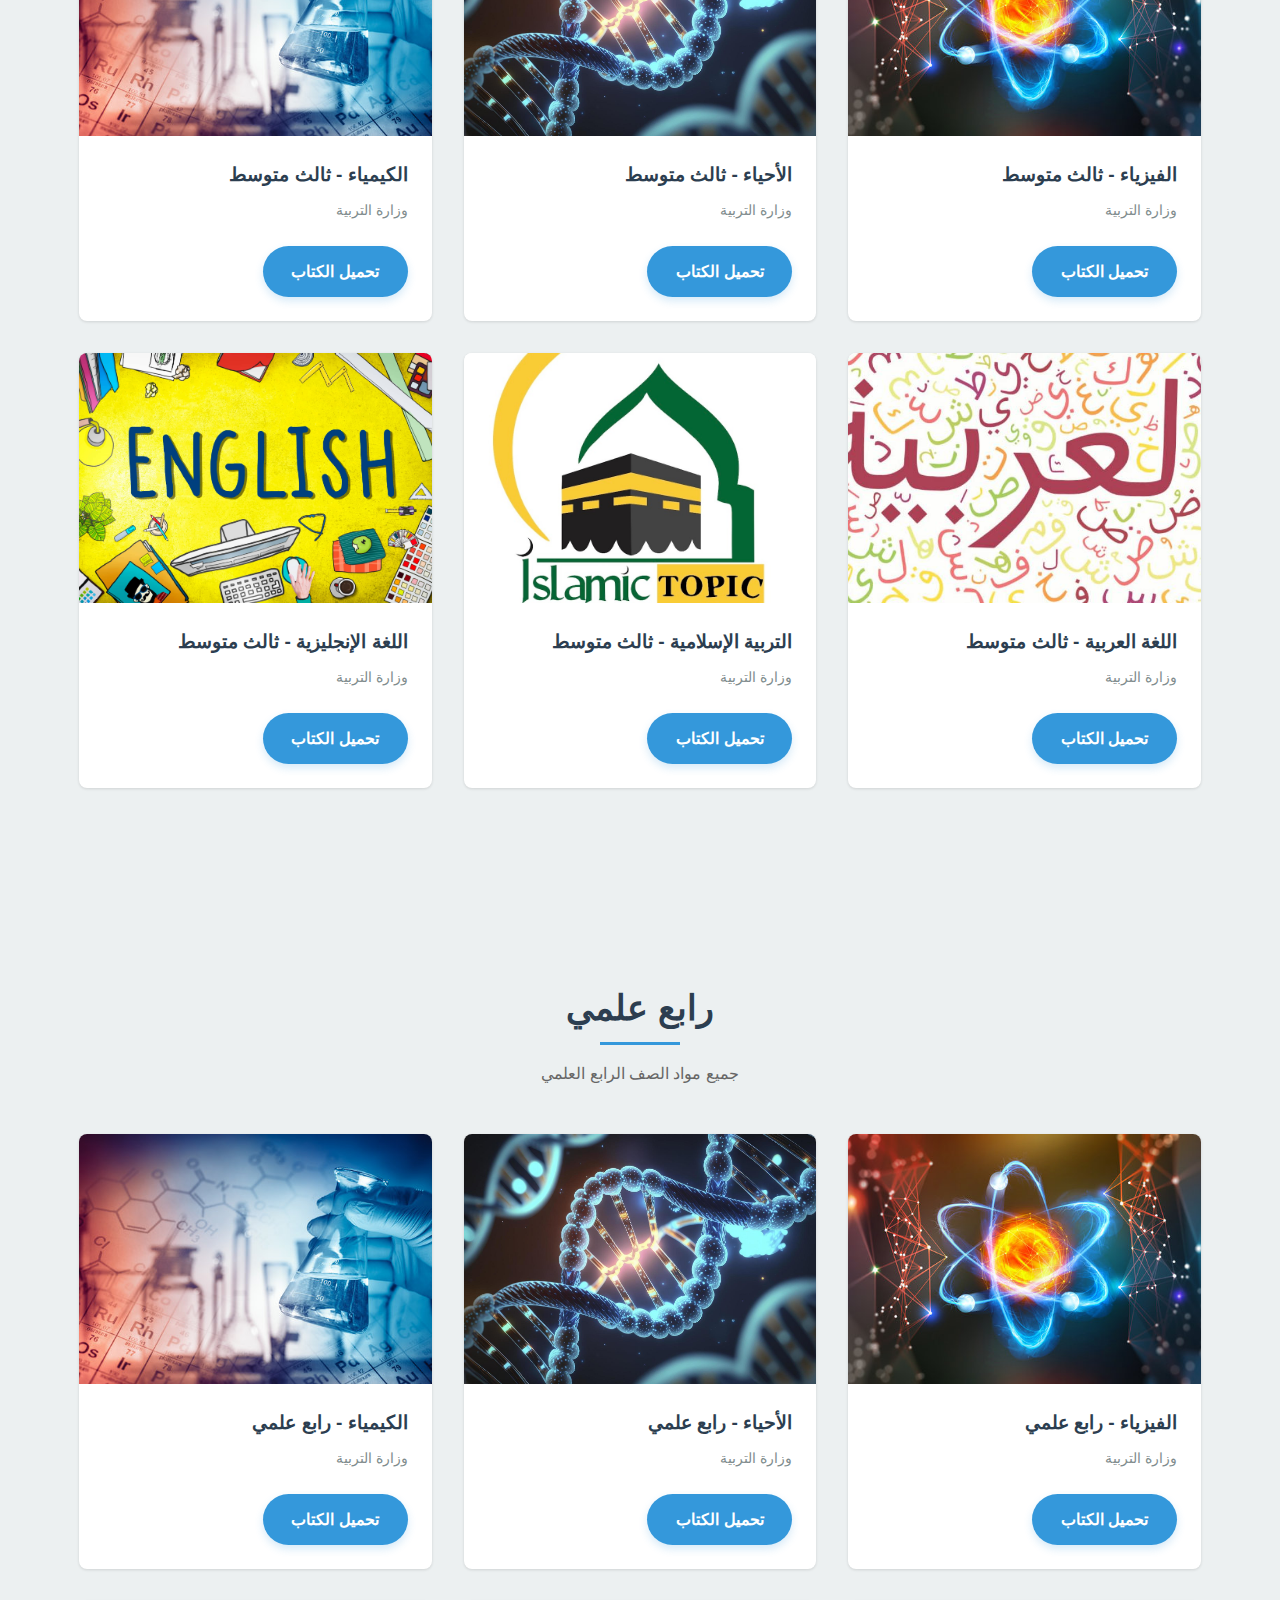
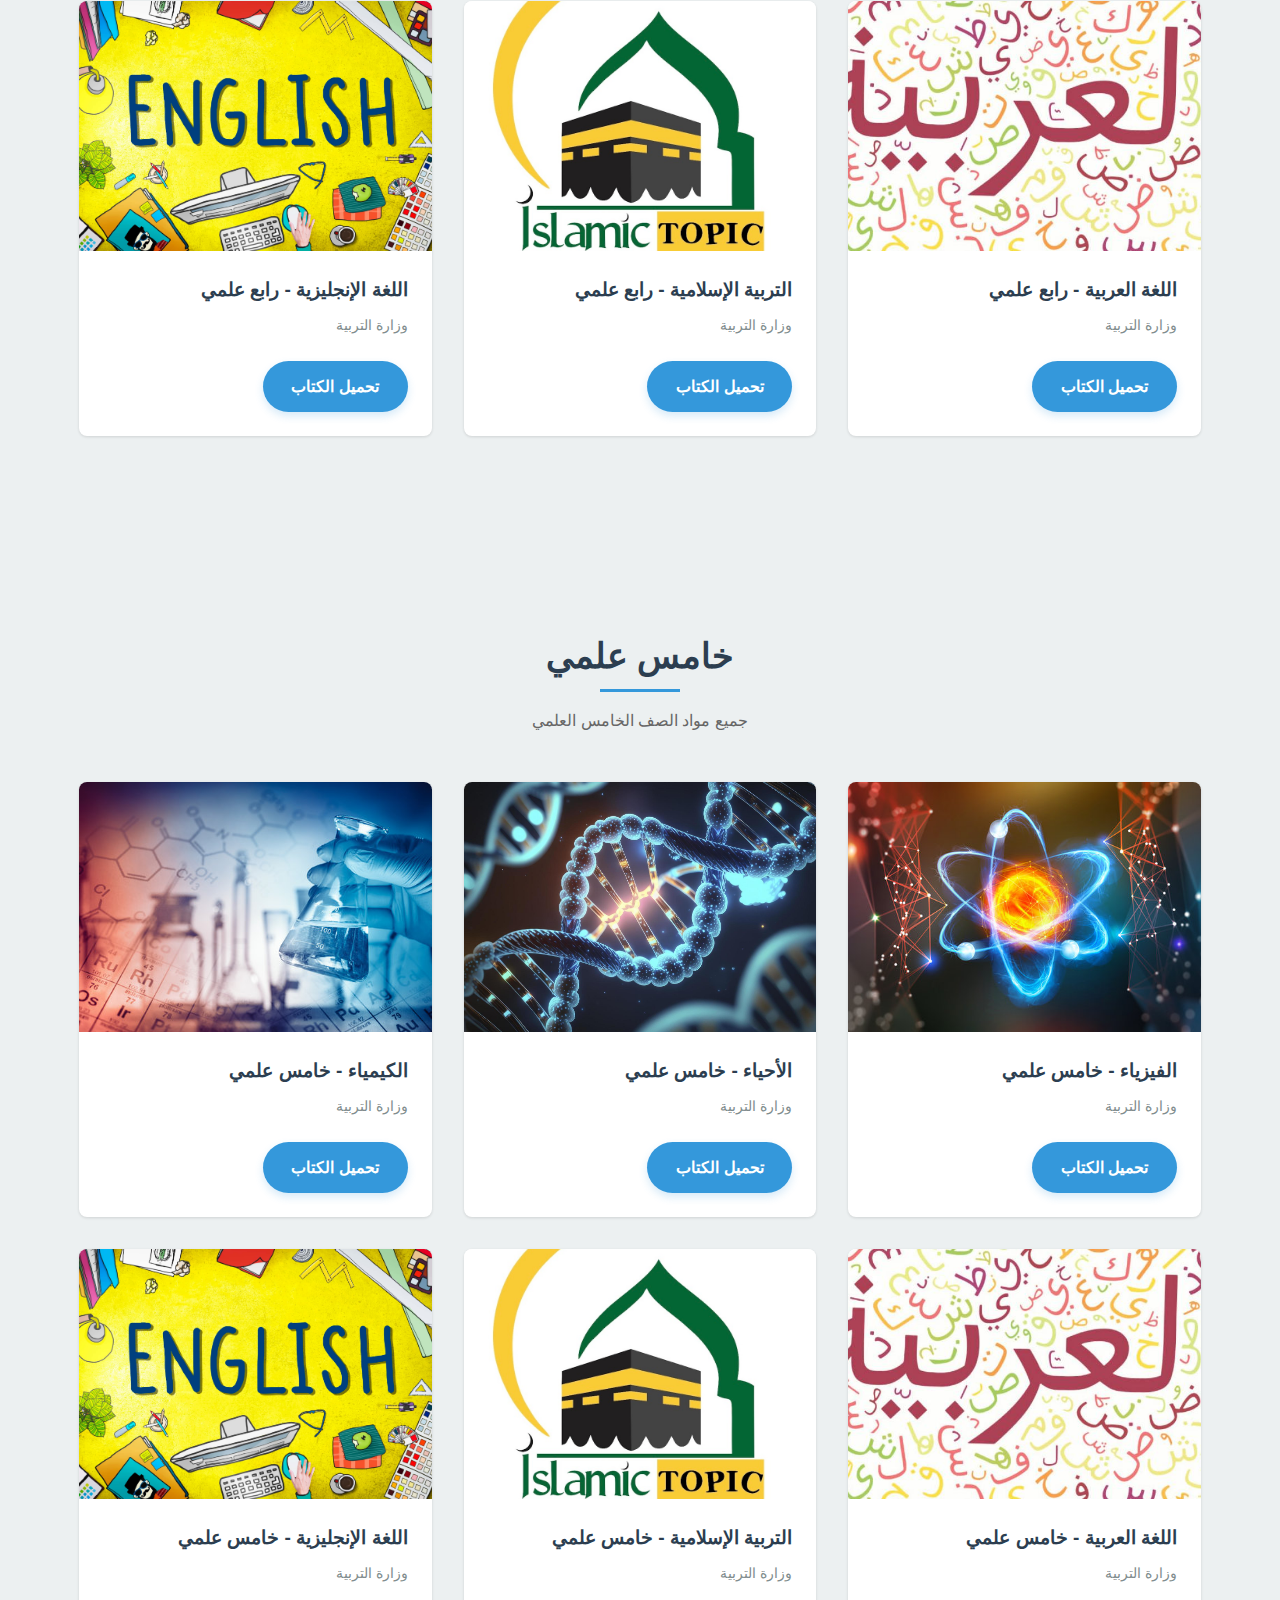
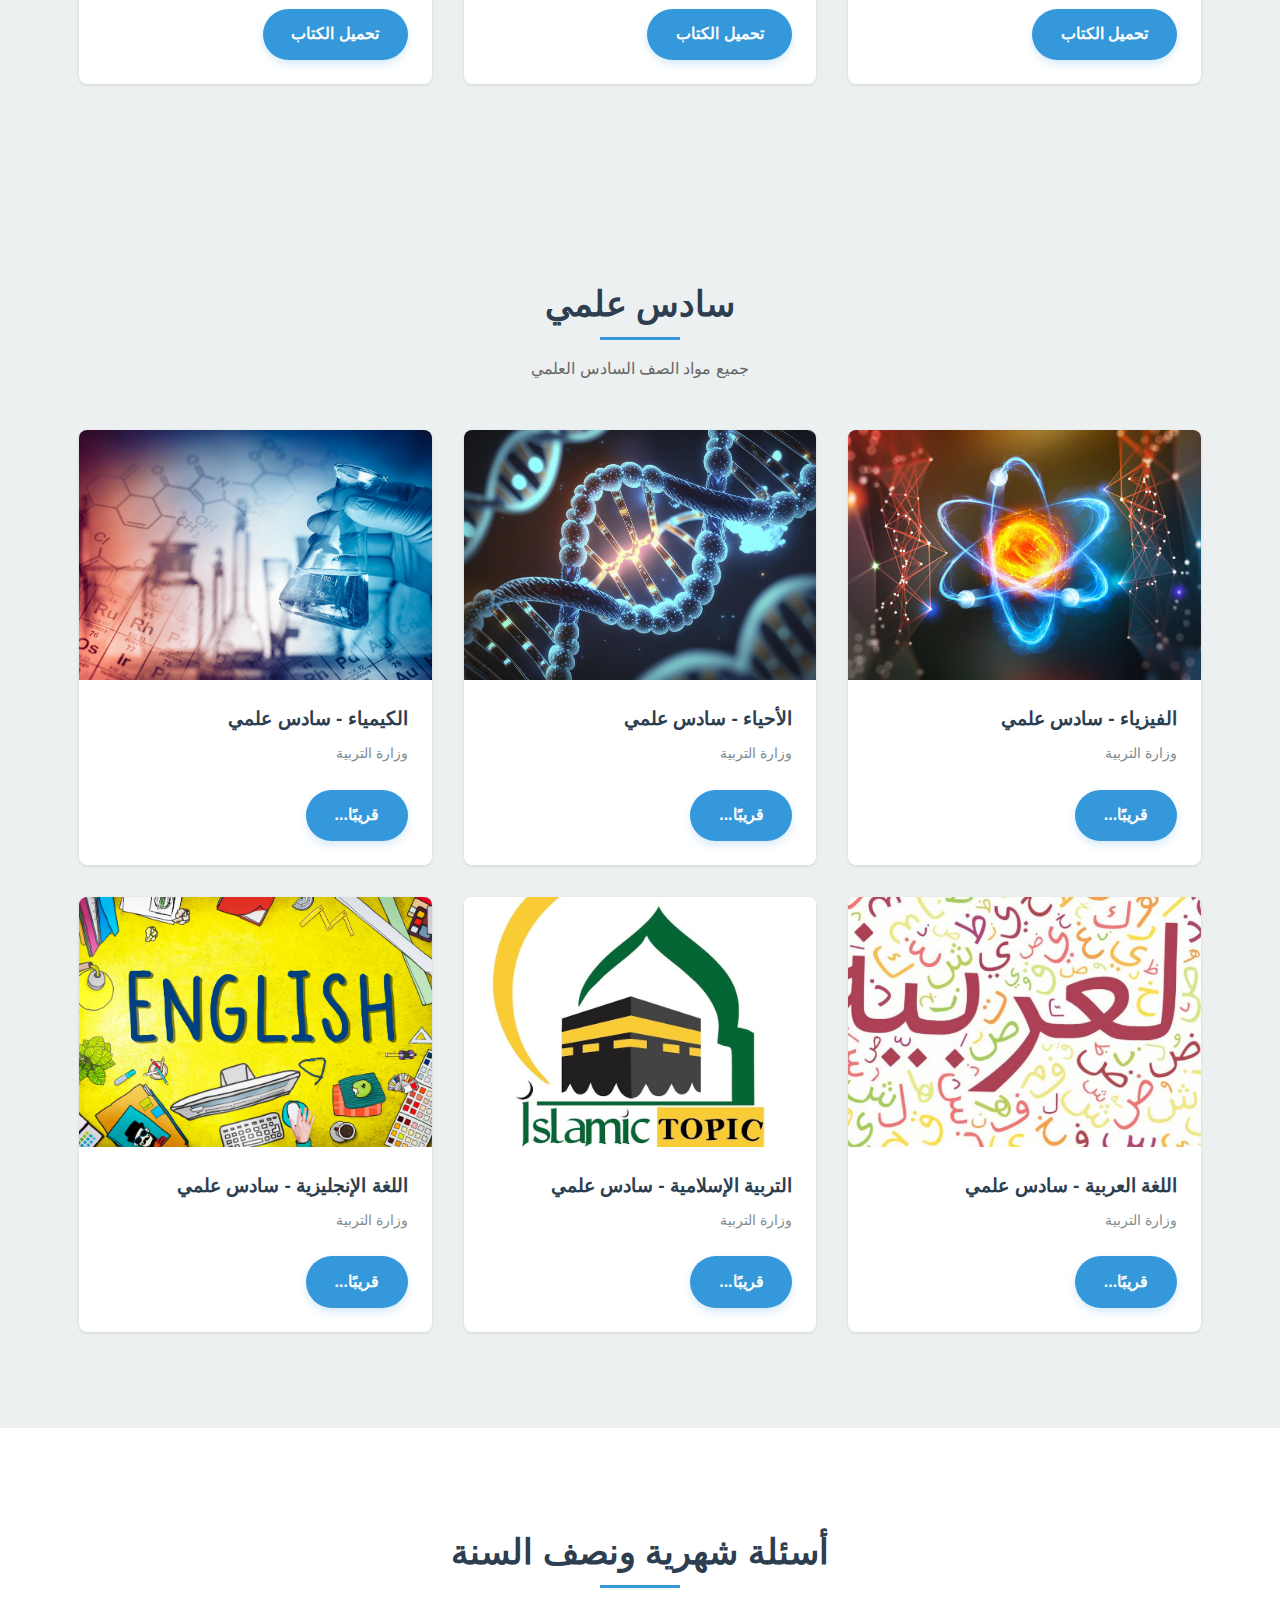
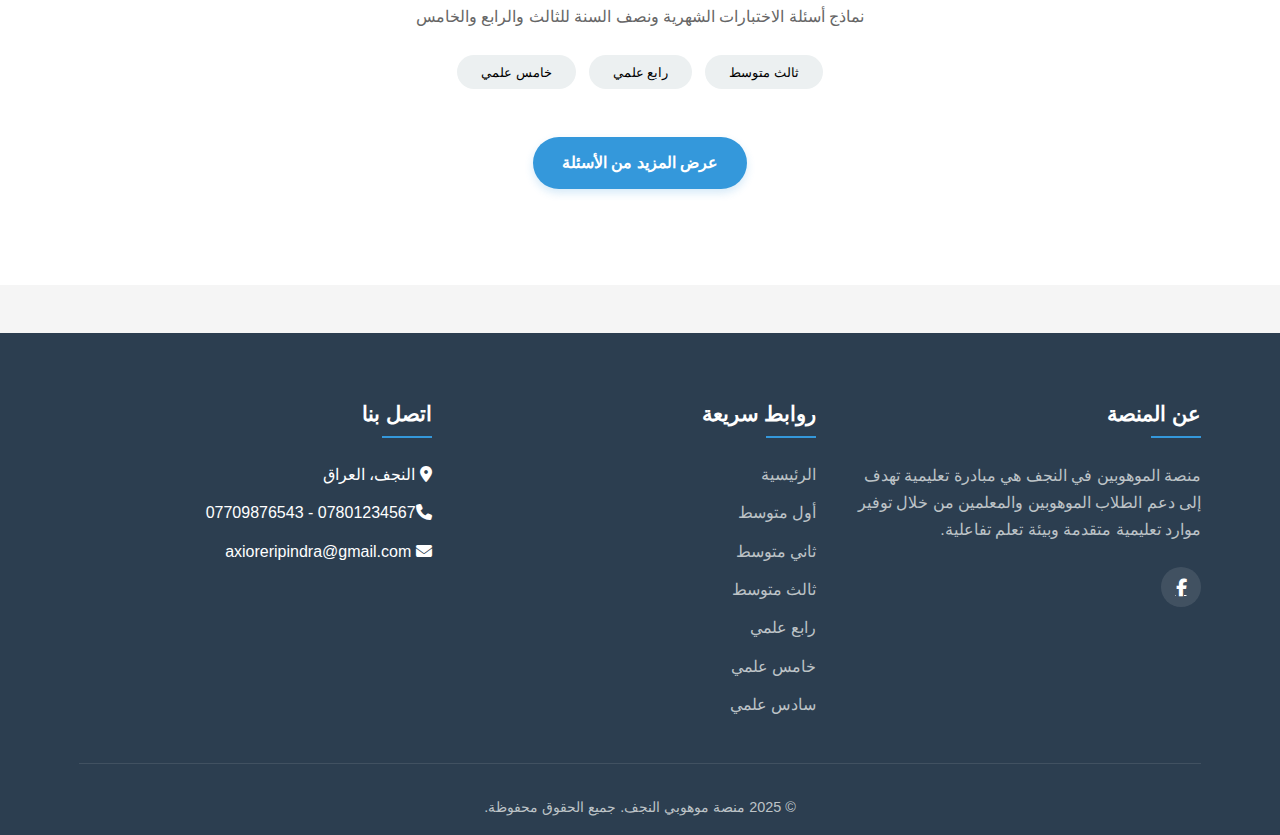
<file: library.html>
<!DOCTYPE html>
<html lang="ar" dir="rtl">
<head>
    <meta charset="UTF-8">
    <meta name="viewport" content="width=device-width, initial-scale=1.0">
    <title>مكتبة منصة الموهوبين في النجف</title>
    <link rel="stylesheet" href="https://cdnjs.cloudflare.com/ajax/libs/font-awesome/6.4.0/css/all.min.css">
    <link rel="stylesheet" href="lib.css">
    <link rel="stylesheet" href="https://cdnjs.cloudflare.com/ajax/libs/font-awesome/6.4.0/css/all.min.css">
</head>

<body>
    <!-- الشريط العلوي -->
    <header>
        <div class="container header-content">
            <a href="index.html" class="logo">منصة <span>الموهوبين في النجف</span></a>
            <nav>
                <ul>
                    <li><a href="index.html">الرئيسية</a></li>
                    <li><a href="library.html">المكتبة</a></li>
                    <li><a href="box.html">بنك الأسئلة</a></li>
                
                    <li><a href="index.html#about">عن المنصة</a></li>
                    <li><a href="call.html">اتصل بنا</a></li>
                </ul>
                   
                </ul>
            </nav>
        </div>
    </header>

    <!-- قسم البطل -->
    <section class="hero">
        <div class="container">
            <h1>مكتبة منصة الموهوبين في النجف</h1>
            <p>جميع الكتب الدراسية والمراجع العلمية لجميع المراحل والمواد</p>
        </div>
    </section>

   <!-- أول متوسط -->
<section id="first-intermediate" class="section books">
    <div class="container">
        <div class="section-title">
            <h2>أول متوسط</h2>
            <p>جميع مواد الصف الأول متوسط</p>
        </div>
        <div class="books-grid">
            <!-- فيزياء -->
            <div class="book-card">
                <div class="book-img">
                    <img src="360_F_214567514_hGbTMUq06pJIGKiXA248l43E3hU9Q08x.jpg" alt="فيزياء أول متوسط">
                </div>
                <div class="book-info">
                    <h3>الفيزياء - أول متوسط</h3>
                    <span class="author">وزارة التربية</span>
                    <a href="#" class="btn">قريبًا...</a>
                </div>
            </div>
            
            <!-- أحياء -->
            <div class="book-card">
                <div class="book-img">
                    <img src="human-cell-biology-dna-strands-molecular-structure-illustration-generate-ai-free-photo.jpg" alt="أحياء أول متوسط">
                </div>
                <div class="book-info">
                    <h3>الأحياء - أول متوسط</h3>
                    <span class="author">وزارة التربية</span>
                    <a href="#" class="btn">قريبًا...</a>
                </div>
            </div>
            
            <!-- كيمياء -->
            <div class="book-card">
                <div class="book-img">
                    <img src="360_F_94463900_kTSd8CtbmIYRuNrbWS7WxCpLDTizVuq5.jpg" alt="كيمياء أول متوسط">
                </div>
                <div class="book-info">
                    <h3>الكيمياء - أول متوسط</h3>
                    <span class="author">وزارة التربية</span>
                    <a href="#" class="btn">قريبًا...</a>
                </div>
            </div>
            
            <!-- عربي -->
            <div class="book-card">
                <div class="book-img">
                    <img src="Arabic-language-teaching.jpg" alt="عربي أول متوسط">
                </div>
                <div class="book-info">
                    <h3>اللغة العربية - أول متوسط</h3>
                    <span class="author">وزارة التربية</span>
                    <a href="#" class="btn">قريبًا...</a>
                </div>
            </div>
            
            <!-- اسلامية -->
            <div class="book-card">
                <div class="book-img">
                    <img src="channels4_profile (1).jpg" alt="إسلامية أول متوسط">
                </div>
                <div class="book-info">
                    <h3>التربية الإسلامية - أول متوسط</h3>
                    <span class="author">وزارة التربية</span>
                    <a href="#" class="btn">قريبًا...</a>
                </div>
            </div>
            
            <!-- انكليزي -->
            <div class="book-card">
                <div class="book-img">
                    <img src="english-f8vjihyp7sdzendc.jpg" alt="انكليزي أول متوسط">
                </div>
                <div class="book-info">
                    <h3>اللغة الإنجليزية - أول متوسط</h3>
                    <span class="author">وزارة التربية</span>
                    <a href="#" class="btn">قريبًا...</a>
                </div>
            </div>
        </div>
    </div>
</section>

<!-- ثاني متوسط -->
<section id="second-intermediate" class="section books">
    <div class="container">
        <div class="section-title">
            <h2>ثاني متوسط</h2>
            <p>جميع مواد الصف الثاني متوسط</p>
        </div>
        <div class="books-grid">
            <!-- فيزياء -->
            <div class="book-card">
                <div class="book-img">
                    <img src="360_F_214567514_hGbTMUq06pJIGKiXA248l43E3hU9Q08x.jpg"فيزياء ثاني متوسط">
                </div>
                <div class="book-info">
                    <h3>الفيزياء - ثاني متوسط</h3>
                    <span class="author">وزارة التربية</span>
                    <a href="#" class="btn">قريبًا...</a>
                </div>
            </div>
            
            <!-- أحياء -->
            <div class="book-card">
                <div class="book-img">
                    <img src="human-cell-biology-dna-strands-molecular-structure-illustration-generate-ai-free-photo.jpg" alt="أحياء ثاني متوسط">
                </div>
                <div class="book-info">
                    <h3>الأحياء - ثاني متوسط</h3>
                    <span class="author">وزارة التربية</span>
                    <a href="#" class="btn">قريبًا...</a>
                </div>
            </div>
            
            <!-- كيمياء -->
            <div class="book-card">
                <div class="book-img">
                    <img src="360_F_94463900_kTSd8CtbmIYRuNrbWS7WxCpLDTizVuq5.jpg" alt="كيمياء ثاني متوسط">
                </div>
                <div class="book-info">
                    <h3>الكيمياء - ثاني متوسط</h3>
                    <span class="author">وزارة التربية</span>
                    <a href="#" class="btn">قريبًا...</a>
                </div>
            </div>
            
            <!-- عربي -->
            <div class="book-card">
                <div class="book-img">
                    <img src="Arabic-language-teaching.jpg" alt="عربي ثاني متوسط">
                </div>
                <div class="book-info">
                    <h3>اللغة العربية - ثاني متوسط</h3>
                    <span class="author">وزارة التربية</span>
                    <a href="#" class="btn">قريبًا...</a>
                </div>
            </div>
            
            <!-- اسلامية -->
            <div class="book-card">
                <div class="book-img">
                    <img src="channels4_profile (1).jpg" alt="إسلامية ثاني متوسط">
                </div>
                <div class="book-info">
                    <h3>التربية الإسلامية - ثاني متوسط</h3>
                    <span class="author">وزارة التربية</span>
                    <a href="#" class="btn">قريبًا...</a>
                </div>
            </div>
            
            <!-- انكليزي -->
            <div class="book-card">
                <div class="book-img">
                    <img src="english-f8vjihyp7sdzendc.jpg" alt="انكليزي ثاني متوسط">
                </div>
                <div class="book-info">
                    <h3>اللغة الإنجليزية - ثاني متوسط</h3>
                    <span class="author">وزارة التربية</span>
                    <a href="#" class="btn">قريبًا...</a>
                </div>
            </div>
        </div>
    </div>
</section>

    <!-- ثالث متوسط -->
    <section id="third-intermediate" class="section books">
        <div class="container">
            <div class="section-title">
                <h2>ثالث متوسط</h2>
                <p>جميع مواد الصف الثالث متوسط</p>
            </div>
            <div class="books-grid">
                <!-- فيزياء -->
                <div class="book-card">
                    <div class="book-img">
                        <img src="360_F_214567514_hGbTMUq06pJIGKiXA248l43E3hU9Q08x.jpg" alt="فيزياء ثالث متوسط">
                    </div>
                    <div class="book-info">
                        <h3>الفيزياء - ثالث متوسط</h3>
                        <span class="author">وزارة التربية</span>
                        <a href="https://drive.google.com/file/d/12Vkud_4CyxSNKljvgdcKHJB7KMxMH5rE/view?usp=drive_link" class="btn" download="">تحميل الكتاب</a>
                    </div>
                </div>
                
                <!-- أحياء -->
                <div class="book-card">
                    <div class="book-img">
                        <img src="human-cell-biology-dna-strands-molecular-structure-illustration-generate-ai-free-photo.jpg" alt="أحياء ثالث متوسط">
                    </div>
                    <div class="book-info">
                        <h3>الأحياء - ثالث متوسط</h3>
                        <span class="author">وزارة التربية</span>
                        <a href="https://drive.google.com/file/d/1k3f156Dn-2Xs7LY343NyfULtXbuFYWJH/view?usp=drive_link" class="btn" download="">تحميل الكتاب</a>
                    </div>
                </div>
                
                <!-- كيمياء -->
                <div class="book-card">
                    <div class="book-img">
                        <img src="360_F_94463900_kTSd8CtbmIYRuNrbWS7WxCpLDTizVuq5.jpg"alt="كيمياء ثالث متوسط">
                    </div>
                    <div class="book-info">
                        <h3>الكيمياء - ثالث متوسط</h3>
                        <span class="author">وزارة التربية</span>
                        <a href="https://drive.google.com/file/d/1uPe6C81KC6WrPIA3wFXhGoZn0A-sl0vG/view?usp=drive_link" class="btn" download="">تحميل الكتاب</a>
                    </div>
                </div>
                
                <!-- عربي -->
                <div class="book-card">
                    <div class="book-img">
                        <img src="Arabic-language-teaching.jpg" alt="عربي ثالث متوسط">
                    </div>
                    <div class="book-info">
                        <h3>اللغة العربية - ثالث متوسط</h3>
                        <span class="author">وزارة التربية</span>
                        <a href="https://drive.google.com/file/d/1k96eXA1XOFqN8WxtoxH-mPYb1iR3cftW/view?usp=drive_link" class="btn" download="">تحميل الكتاب</a>
                    </div>
                </div>
                
                <!-- اسلامية -->
                <div class="book-card">
                    <div class="book-img">
                        <img src="channels4_profile (1).jpg" alt="إسلامية ثالث متوسط">
                    </div>
                    <div class="book-info">
                        <h3>التربية الإسلامية - ثالث متوسط</h3>
                        <span class="author">وزارة التربية</span>
                        <a href="https://drive.google.com/file/d/1SyQu71uXvhS1LyZBF28Zk91u3GkDdfeh/view?usp=drive_link" class="btn" download="">تحميل الكتاب</a>
                    </div>
                </div>
                
                <!-- انكليزي -->
                <div class="book-card">
                    <div class="book-img">
                        <img src="english-f8vjihyp7sdzendc.jpg" alt="انكليزي ثالث متوسط">
                    </div>
                    <div class="book-info">
                        <h3>اللغة الإنجليزية - ثالث متوسط</h3>
                        <span class="author">وزارة التربية</span>
                        <a href="https://drive.google.com/file/d/1fadGP2E4fLr3YQNHDpmHtFsCaIrlszPd/view?usp=drive_link" class="btn" download="">تحميل الكتاب</a>
                    </div>
                </div>
            </div>
        </div>
    </section>

    <!-- رابع علمي -->
    <section id="fourth-scientific" class="section books">
        <div class="container">
            <div class="section-title">
                <h2>رابع علمي</h2>
                <p>جميع مواد الصف الرابع العلمي</p>
            </div>
            <div class="books-grid">
                <!-- فيزياء -->
                <div class="book-card">
                    <div class="book-img">
                        <img src="360_F_214567514_hGbTMUq06pJIGKiXA248l43E3hU9Q08x.jpg" alt="فيزياء رابع علمي">
                    </div>
                    <div class="book-info">
                        <h3>الفيزياء - رابع علمي</h3>
                        <span class="author">وزارة التربية</span>
                        <a href="https://drive.google.com/file/d/1UOwgti6TNnSON690ZP1n9fZOodSoppV6/view?usp=drive_link" class="btn" download="">تحميل الكتاب</a>
                    </div>
                </div>
                
                <!-- أحياء -->
                <div class="book-card">
                    <div class="book-img">
                        <img src="human-cell-biology-dna-strands-molecular-structure-illustration-generate-ai-free-photo.jpg" alt="أحياء رابع علمي">
                    </div>
                    <div class="book-info">
                        <h3>الأحياء - رابع علمي</h3>
                        <span class="author">وزارة التربية</span>
                        <a href="https://drive.google.com/file/d/10GFajNuscjKgh89Kra912-NhI22lGc5a/view?usp=sharing" download="" class="btn">تحميل الكتاب</a>
                    </div>
                </div>
                
                <!-- كيمياء -->
                <div class="book-card">
                    <div class="book-img">
                        <img src="360_F_94463900_kTSd8CtbmIYRuNrbWS7WxCpLDTizVuq5.jpg" alt="كيمياء رابع علمي">
                    </div>
                    <div class="book-info">
                        <h3>الكيمياء - رابع علمي</h3>
                        <span class="author">وزارة التربية</span>
                        <a href="https://drive.google.com/file/d/1Te04eLzqxzzOaUYS8lAPomzlc993QAbb/view?usp=sharing" class="btn" download="">تحميل الكتاب</a>
                    </div>
                </div>
                
                <!-- عربي -->
                <div class="book-card">
                    <div class="book-img">
                        <img src="Arabic-language-teaching.jpg" alt="عربي رابع علمي">
                    </div>
                    <div class="book-info">
                        <h3>اللغة العربية - رابع علمي</h3>
                        <span class="author">وزارة التربية</span>
                        <a href="https://drive.google.com/file/d/1Te04eLzqxzzOaUYS8lAPomzlc993QAbb/view?usp=sharing" download="" class="btn">تحميل الكتاب</a>
                    </div>
                </div>
                
                <!-- اسلامية -->
                <div class="book-card">
                    <div class="book-img">
                        <img src="channels4_profile (1).jpg" alt="إسلامية رابع علمي">
                    </div>
                    <div class="book-info">
                        <h3>التربية الإسلامية - رابع علمي</h3>
                        <span class="author">وزارة التربية</span>
                        <a href="https://drive.google.com/file/d/1CMuMN2Nwvx1Hn5POFHsKWdcWC-1qwqEz/view?usp=sharing" class="btn" download="">تحميل الكتاب</a>
                    </div>
                </div>
                
                <!-- انكليزي -->
                <div class="book-card">
                    <div class="book-img">
                        <img src="english-f8vjihyp7sdzendc.jpg" alt="انكليزي رابع علمي">
                    </div>
                    <div class="book-info">
                        <h3>اللغة الإنجليزية - رابع علمي</h3>
                        <span class="author">وزارة التربية</span>
                        <a href="https://drive.google.com/file/d/1nDXxn0UmiCcPcbEuQkEXNXZSDtF4RdT_/view?usp=drive_link" class="btn" download="">تحميل الكتاب</a>
                    </div>
                </div>
            </div>
        </div>
    </section>

    <!-- خامس علمي -->
    <section id="fifth-scientific" class="section books">
        <div class="container">
            <div class="section-title">
                <h2>خامس علمي</h2>
                <p>جميع مواد الصف الخامس العلمي</p>
            </div>
            <div class="books-grid">
                <!-- فيزياء -->
                <div class="book-card">
                    <div class="book-img">
                        <img src="360_F_214567514_hGbTMUq06pJIGKiXA248l43E3hU9Q08x.jpg" alt="فيزياء خامس علمي">
                    </div>
                    <div class="book-info">
                        <h3>الفيزياء - خامس علمي</h3>
                        <span class="author">وزارة التربية</span>
                        <a href="https://drive.google.com/file/d/1qNjKe7Y03ih6Pi15tlS_rQhb6bsXXura/view?usp=drive_link" class="btn" download="">تحميل الكتاب</a>
                    </div>
                </div>
                
                <!-- أحياء -->
                <div class="book-card">
                    <div class="book-img">
                        <img src="human-cell-biology-dna-strands-molecular-structure-illustration-generate-ai-free-photo.jpg" alt="أحياء خامس علمي">
                    </div>
                    <div class="book-info">
                        <h3>الأحياء - خامس علمي</h3>
                        <span class="author">وزارة التربية</span>
                        <a href="https://drive.google.com/file/d/1lyUhtL4fZnaZ85QyAsTKGTj4vHJ8kaWH/view?usp=sharing" class="btn" download="">تحميل الكتاب</a>
                    </div>
                </div>
                
                <!-- كيمياء -->
                <div class="book-card">
                    <div class="book-img">
                        <img src="360_F_94463900_kTSd8CtbmIYRuNrbWS7WxCpLDTizVuq5.jpg" alt="كيمياء خامس علمي">
                    </div>
                    <div class="book-info">
                        <h3>الكيمياء - خامس علمي</h3>
                        <span class="author">وزارة التربية</span>
                        <a href="https://drive.google.com/file/d/1DzggS2HlsbAhLqRk7PUY88sq0g7h9x3W/view?usp=drive_link" download="" class="btn">تحميل الكتاب</a>
                    </div>
                </div>
                
                <!-- عربي -->
                <div class="book-card">
                    <div class="book-img">
                        <img src="Arabic-language-teaching.jpg" alt="عربي خامس علمي">
                    </div>
                    <div class="book-info">
                        <h3>اللغة العربية - خامس علمي</h3>
                        <span class="author">وزارة التربية</span>
                        <a href="https://drive.google.com/file/d/1VNt1GAUgS3hAJ83ClPRkxYCgT6yNCkWu/view?usp=sharing"  download="" class="btn">تحميل الكتاب</a>
                    </div>
                </div>
                
                <!-- اسلامية -->
                <div class="book-card">
                    <div class="book-img">
                        <img src="channels4_profile (1).jpg" alt="إسلامية خامس علمي">
                    </div>
                    <div class="book-info">
                        <h3>التربية الإسلامية - خامس علمي</h3>
                        <span class="author">وزارة التربية</span>
                        <a href="https://drive.google.com/file/d/1nI3JlMc4JJH1hS0aqIDBWjq8XWXCtxhs/view?usp=sharing" download="" class="btn">تحميل الكتاب</a>
                    </div>
                </div>
                
                <!-- انكليزي -->
                <div class="book-card">
                    <div class="book-img">
                        <img src="english-f8vjihyp7sdzendc.jpg" alt="انكليزي خامس علمي">
                    </div>
                    <div class="book-info">
                        <h3>اللغة الإنجليزية - خامس علمي</h3>
                        <span class="author">وزارة التربية</span>
                        <a href="https://drive.google.com/file/d/11x72aOELvduRKXIbz0LNKuTGVUJk5Lh9/view?usp=drive_link" download="" class="btn">تحميل الكتاب</a>
                    </div> 
                </div>
            </div>
        </div>
    </section>

    <!-- سادس علمي -->
  <!-- سادس علمي -->
<section id="sixth-scientific" class="section books">
    <div class="container">
        <div class="section-title">
            <h2>سادس علمي</h2>
            <p>جميع مواد الصف السادس العلمي</p>
        </div>
        <div class="books-grid">
            <!-- فيزياء -->
            <div class="book-card">
                <div class="book-img">
                    <img src="360_F_214567514_hGbTMUq06pJIGKiXA248l43E3hU9Q08x.jpg" alt="فيزياء سادس علمي">
                </div>
                <div class="book-info">
                    <h3>الفيزياء - سادس علمي</h3>
                    <span class="author">وزارة التربية</span>
                    <a href="#" class="btn">قريبًا...</a>
                </div>
            </div>
            
            <!-- أحياء -->
            <div class="book-card">
                <div class="book-img">
                    <img src="human-cell-biology-dna-strands-molecular-structure-illustration-generate-ai-free-photo.jpg" alt="أحياء سادس علمي">
                </div>
                <div class="book-info">
                    <h3>الأحياء - سادس علمي</h3>
                    <span class="author">وزارة التربية</span>
                    <a href="#" class="btn">قريبًا...</a>
                </div>
            </div>
            
            <!-- كيمياء -->
            <div class="book-card">
                <div class="book-img">
                    <img src="360_F_94463900_kTSd8CtbmIYRuNrbWS7WxCpLDTizVuq5.jpg" alt="كيمياء سادس علمي">
                </div>
                <div class="book-info">
                    <h3>الكيمياء - سادس علمي</h3>
                    <span class="author">وزارة التربية</span>
                    <a href="#" class="btn">قريبًا...</a>
                </div>
            </div>
            
            <!-- عربي -->
            <div class="book-card">
                <div class="book-img">
                    <img src="Arabic-language-teaching.jpg" alt="عربي سادس علمي">
                </div>
                <div class="book-info">
                    <h3>اللغة العربية - سادس علمي</h3>
                    <span class="author">وزارة التربية</span>
                    <a href="#" class="btn">قريبًا...</a>
                </div>
            </div>
            
            <!-- اسلامية -->
            <div class="book-card">
                <div class="book-img">
                    <img src="channels4_profile (1).jpg" alt="إسلامية سادس علمي">
                </div>
                <div class="book-info">
                    <h3>التربية الإسلامية - سادس علمي</h3>
                    <span class="author">وزارة التربية</span>
                    <a href="#" class="btn">قريبًا...</a>
                </div>
            </div>
            
            <!-- انكليزي -->
            <div class="book-card">
                <div class="book-img">
                    <img src="english-f8vjihyp7sdzendc.jpg" alt="انكليزي سادس علمي">
                </div>
                <div class="book-info">
                    <h3>اللغة الإنجليزية - سادس علمي</h3>
                    <span class="author">وزارة التربية</span>
                    <a href="#" class="btn">قريبًا...</a>
                </div>
            </div>
        </div>
    </div>
</section>

    <!-- أسئلة شهرية ونصف السنة -->
    <section id="monthly-exams" class="section questions">
        <div class="container">
            <div class="section-title">
                <h2>أسئلة شهرية ونصف السنة</h2>
                <p>نماذج أسئلة الاختبارات الشهرية ونصف السنة للثالث والرابع والخامس </p><br>

            <div class="question-categories">
              
       
               
                <button class="category-btn">ثالث متوسط</button>
                <button class="category-btn">رابع علمي</button>
                <button class="category-btn">خامس علمي</button>
          
            </div>
            </div>
            <div style="text-align: center; margin-top: 2rem;">
                <a href="box.html" class="btn">عرض المزيد من الأسئلة</a>
            </div>
        </div>
    </section>
    </section>

    <!-- الفوتر -->
    <footer>
        <div class="container">
            <div class="footer-content">
                <div class="footer-column">
                    <h3>عن المنصة</h3>
                    <p>منصة الموهوبين في النجف هي مبادرة تعليمية تهدف إلى دعم الطلاب الموهوبين والمعلمين من خلال توفير موارد تعليمية متقدمة وبيئة تعلم تفاعلية.</p>
                    <div class="social-links">
                        <a href="https://www.facebook.com/@GiftedSchoolNajaf/"><i class="fab fa-facebook-f"></i></a>

                    </div>
                </div>
                <div class="footer-column">
                    <h3>روابط سريعة</h3>
                    <ul>
                        <li><a href="index.html">الرئيسية</a></li>
                        <li><a href="#first-intermediate">أول متوسط</a></li>
                        <li><a href="#second-intermediate">ثاني متوسط</a></li>
                        <li><a href="#third-intermediate">ثالث متوسط</a></li>
                        <li><a href="#fourth-scientific">رابع علمي</a></li>
                        <li><a href="#fifth-scientific">خامس علمي</a></li>
                        <li><a href="#sixth-scientific">سادس علمي</a></li>
                    </ul>
                </div>
                <div class="footer-column">
                    <h3>اتصل بنا</h3>
                    <ul>
                        <li><i class="fas fa-map-marker-alt"></i> النجف، العراق</li>
                        <li><i class="fas fa-phone"></i>07801234567 - 07709876543</li>
                        <li><i class="fas fa-envelope"></i> axioreripindra@gmail.com</li>
                    </ul>
                </div>
            </div>
            <div class="copyright">
                <p>&copy; 2025 منصة موهوبي النجف. جميع الحقوق محفوظة.</p>
            </div>
        </div>
    </footer>

    <script>
        // كود جافاسكريبت للتفاعلات
        document.addEventListener('DOMContentLoaded', function() {
            // تغيير فئات الأسئلة
            const categoryBtns = document.querySelectorAll('.category-btn');
            categoryBtns.forEach(btn => {
                btn.addEventListener('click', function() {
                    categoryBtns.forEach(b => b.classList.remove('active'));
                    this.classList.add('active');
                    // هنا يمكن إضافة كود لتصفية الأسئلة حسب الفئة
                });
            });
            
            // تأثير التمرير السلس للروابط
            document.querySelectorAll('a[href^="#"]').forEach(anchor => {
                anchor.addEventListener('click', function(e) {
                    e.preventDefault();
                    document.querySelector(this.getAttribute('href')).scrollIntoView({
                        behavior: 'smooth'
                    });
                });
            });
        });
    </script>
</body>
</html>
</file>
<file: box.css>
/* CSS Reset */
* {
    margin: 0;
    padding: 0;
    box-sizing: border-box;
    font-family: 'Tajawal', sans-serif;
}

:root {
    --primary: #2c3e50;
    --secondary: #3498db;
    --accent: #e74c3c;
    --light: #ecf0f1;
    --dark: #2c3e50;
    --gray: #95a5a6;
}

body {
    background-color: #f5f5f5;
    color: var(--dark);
    line-height: 1.6;
}

.container {
    width: 90%;
    max-width: 1200px;
    margin: 0 auto;
    padding: 0 15px;
}

/* الشريط العلوي */
header {
    background-color: var(--primary);
    color: white;
    padding: 1rem 0;
    box-shadow: 0 2px 10px rgba(0,0,0,0.1);
    position: sticky;
    top: 0;
    z-index: 100;
}

.header-content {
    display: flex;
    justify-content: space-between;
    align-items: center;
}

.logo {
    font-size: 1.8rem;
    font-weight: bold;
    color: white;
    text-decoration: none;
}

.logo span {
    color: var(--secondary);
}

nav ul {
    display: flex;
    list-style: none;
}

nav ul li {
    margin-right: 1.5rem;
}

nav ul li a {
    color: white;
    text-decoration: none;
    font-weight: 500;
    transition: all 0.3s ease;
    padding: 0.5rem 0;
    position: relative;
}

nav ul li a:hover {
    color: var(--secondary);
}

nav ul li a.active {
    color: var(--secondary);
}

nav ul li a.active::after {
    content: '';
    position: absolute;
    bottom: 0;
    right: 0;
    width: 100%;
    height: 2px;
    background-color: var(--secondary);
}

/* قسم البطل */
.hero {
    background: linear-gradient(rgba(44, 62, 80, 0.8), rgba(44, 62, 80, 0.8)), url('https://images.unsplash.com/photo-1523050854058-8df90110c9f1?ixlib=rb-4.0.3&ixid=M3wxMjA3fDB8MHxwaG90by1wYWdlfHx8fGVufDB8fHx8fA%3D%3D&auto=format&fit=crop&w=1470&q=80');
    background-size: cover;
    background-position: center;
    color: white;
    padding: 5rem 0;
    text-align: center;
}

.hero h1 {
    font-size: 2.5rem;
    margin-bottom: 1rem;
}

.hero p {
    font-size: 1.2rem;
    max-width: 800px;
    margin: 0 auto;
}

/* قسم الميزات */
.features-section {
    padding: 4rem 0;
    background-color: white;
}

.features-grid {
    display: grid;
    grid-template-columns: repeat(auto-fit, minmax(250px, 1fr));
    gap: 2rem;
}

.feature-card {
    text-align: center;
    padding: 2rem 1.5rem;
    border-radius: 8px;
    background-color: var(--light);
    transition: all 0.3s ease;
}

.feature-card:hover {
    transform: translateY(-5px);
    box-shadow: 0 5px 15px rgba(0,0,0,0.1);
}

.feature-card i {
    font-size: 2.5rem;
    color: var(--secondary);
    margin-bottom: 1rem;
}

.feature-card h3 {
    font-size: 1.3rem;
    margin-bottom: 1rem;
    color: var(--primary);
}

.feature-card p {
    color: var(--gray);
}

/* أقسام الصفحة */
.section-title {
    font-size: 1.8rem;
    color: var(--primary);
    margin-bottom: 2rem;
    text-align: center;
    position: relative;
}

.section-title::after {
    content: '';
    position: absolute;
    bottom: -10px;
    right: 50%;
    transform: translateX(50%);
    width: 100px;
    height: 3px;
    background-color: var(--secondary);
}

/* قسم اختيار المرحلة والمادة */
.selection-section {
    padding: 3rem 0;
    background-color: #f9f9f9;
}

.selection-form {
    max-width: 600px;
    margin: 0 auto;
    padding: 2rem;
    background-color: white;
    border-radius: 8px;
    box-shadow: 0 2px 10px rgba(0,0,0,0.05);
}

.form-group {
    margin-bottom: 1.5rem;
}

.form-group label {
    display: block;
    margin-bottom: 0.5rem;
    font-weight: 500;
}

.form-control {
    width: 100%;
    padding: 0.8rem 1rem;
    border: 1px solid #ddd;
    border-radius: 5px;
    font-size: 1rem;
    font-family: 'Tajawal', sans-serif;
}

.btn {
    display: inline-block;
    padding: 0.8rem 1.5rem;
    background-color: var(--secondary);
    color: white;
    border: none;
    border-radius: 5px;
    font-size: 1rem;
    font-weight: 500;
    cursor: pointer;
    transition: all 0.3s ease;
    width: 100%;
}

.btn:hover {
    background-color: #2980b9;
}

.btn:disabled {
    background-color: var(--gray);
    cursor: not-allowed;
}

/* قسم عرض الأسئلة */
.questions-section {
    padding: 3rem 0;
    background-color: white;
}

.questions-container {
    display: grid;
    grid-template-columns: repeat(auto-fill, minmax(300px, 1fr));
    gap: 1rem;
}

.question-item {
    background-color: var(--light);
    border-radius: 5px;
    overflow: hidden;
    transition: all 0.3s ease;
}

.question-item:hover {
    transform: translateY(-3px);
    box-shadow: 0 3px 10px rgba(0,0,0,0.1);
}

.question-link {
    display: flex;
    justify-content: space-between;
    align-items: center;
    padding: 1rem 1.5rem;
    color: var(--dark);
    text-decoration: none;
    transition: all 0.3s ease;
}

.question-link:hover {
    background-color: var(--secondary);
    color: white;
}

.question-link i {
    margin-right: 0.5rem;
}

.no-questions {
    text-align: center;
    grid-column: 1 / -1;
    color: var(--gray);
    font-size: 1.1rem;
}

/* قسم إرشادات الاستخدام */
.guide-section {
    padding: 3rem 0;
    background-color: #f9f9f9;
}

.guide-content {
    display: flex;
    align-items: center;
    gap: 3rem;
}

.guide-text {
    flex: 1;
}

.guide-text h3 {
    font-size: 1.5rem;
    color: var(--primary);
    margin-bottom: 1.5rem;
    display: flex;
    align-items: center;
    gap: 0.5rem;
}

.guide-text h3 i {
    color: var(--secondary);
}

.guide-text ul {
    list-style: none;
}

.guide-text ul li {
    margin-bottom: 1rem;
    padding-right: 1.5rem;
    position: relative;
}

.guide-text ul li::before {
    content: '';
    position: absolute;
    right: 0;
    top: 0.7rem;
    width: 8px;
    height: 8px;
    background-color: var(--secondary);
    border-radius: 50%;
}

.guide-image {
    flex: 1;
}

.guide-image img {
    width: 100%;
    border-radius: 8px;
    box-shadow: 0 3px 10px rgba(0,0,0,0.1);
}

/* قسم الإحصائيات */
.stats-section {
    padding: 3rem 0;
    background-color: var(--primary);
    color: white;
}

.stats-section .section-title {
    color: white;
}

.stats-section .section-title::after {
    background-color: var(--secondary);
}

.stats-grid {
    display: grid;
    grid-template-columns: repeat(auto-fit, minmax(200px, 1fr));
    gap: 2rem;
}

.stat-card {
    text-align: center;
    padding: 2rem 1rem;
    background-color: rgba(255,255,255,0.1);
    border-radius: 8px;
    transition: all 0.3s ease;
}

.stat-card:hover {
    transform: translateY(-5px);
    background-color: rgba(255,255,255,0.2);
}

.stat-number {
    display: block;
    font-size: 2.5rem;
    font-weight: bold;
    margin-bottom: 0.5rem;
    color: var(--secondary);
}

.stat-label {
    font-size: 1.1rem;
}

/* الفوتر */
footer {
    background-color: var(--dark);
    color: white;
    padding: 3rem 0 1rem;
}

.footer-content {
    display: grid;
    grid-template-columns: repeat(auto-fit, minmax(250px, 1fr));
    gap: 2rem;
    margin-bottom: 2rem;
}

.footer-column h3 {
    font-size: 1.3rem;
    margin-bottom: 1.5rem;
    position: relative;
    padding-bottom: 0.5rem;
}

.footer-column h3::after {
    content: '';
    position: absolute;
    bottom: 0;
    right: 0;
    width: 50px;
    height: 2px;
    background-color: var(--secondary);
}

.footer-column p {
    margin-bottom: 1rem;
    line-height: 1.7;
    color: #ddd;
}

.social-links {
    display: flex;
    gap: 1rem;
    margin-top: 1.5rem;
}

.social-links a {
    display: inline-flex;
    align-items: center;
    justify-content: center;
    width: 40px;
    height: 40px;
    background-color: rgba(255,255,255,0.1);
    border-radius: 50%;
    color: white;
    transition: all 0.3s ease;
}

.social-links a:hover {
    background-color: var(--secondary);
    transform: translateY(-3px);
}

.footer-column ul {
    list-style: none;
}

.footer-column ul li {
    margin-bottom: 0.8rem;
}

.footer-column ul li a {
    color: #ddd;
    text-decoration: none;
    transition: all 0.3s ease;
}

.footer-column ul li a:hover {
    color: var(--secondary);
    padding-right: 5px;
}

.contact-info li {
    margin-bottom: 1rem;
    display: flex;
    align-items: center;
    gap: 0.5rem;
}

.contact-info i {
    color: var(--secondary);
    width: 20px;
    text-align: center;
}

.copyright {
    text-align: center;
    padding-top: 1.5rem;
    border-top: 1px solid rgba(255,255,255,0.1);
    color: #aaa;
    font-size: 0.9rem;
}

/* Responsive */
@media (max-width: 992px) {
    .guide-content {
        flex-direction: column;
    }
    
    .guide-image {
        order: -1;
    }
}

@media (max-width: 768px) {
    .header-content {
        flex-direction: column;
        text-align: center;
    }
    
    nav ul {
        justify-content: center;
        margin-top: 1rem;
    }
    
    nav ul li {
        margin: 0 0.7rem;
    }
    
    .hero h1 {
        font-size: 2rem;
    }
    
    .hero p {
        font-size: 1rem;
    }
    
    .selection-form {
        padding: 1.5rem;
    }
    
    .questions-container {
        grid-template-columns: 1fr;
    }
    
    .stats-grid {
        grid-template-columns: 1fr 1fr;
    }
}

@media (max-width: 480px) {
    .stats-grid {
        grid-template-columns: 1fr;
    }
    
    nav ul {
        flex-direction: column;
        gap: 0.5rem;
    }
    
    nav ul li {
        margin: 0;
    }
}
</file>
<file: lib.css>
/* CSS Reset */
* {
    margin: 0;
    padding: 0;
    box-sizing: border-box;
    font-family: 'Tajawal', sans-serif;
}

:root {
    --primary: #2c3e50;
    --secondary: #3498db;
    --accent: #e74c3c;
    --light: #ecf0f1;
    --dark: #2c3e50;
    --success: #2ecc71;
    --shadow-sm: 0 1px 3px rgba(0,0,0,0.12);
    --shadow-md: 0 4px 6px rgba(0,0,0,0.1);
    --shadow-lg: 0 10px 15px rgba(0,0,0,0.1);
}

body {
    background-color: #f5f5f5;
    color: var(--dark);
    line-height: 1.6;
}

/* التصميم العام */
.container {
    width: 90%;
    max-width: 1200px;
    margin: 0 auto;
    padding: 0 15px;
}

/* الشريط العلوي */
header {
    background-color: var(--primary);
    color: white;
    padding: 1rem 0;
    box-shadow: 0 2px 10px rgba(0,0,0,0.1);
    position: sticky;
    top: 0;
    z-index: 100;
}

.header-content {
    display: flex;
    justify-content: space-between;
    align-items: center;
}

.logo {
    font-size: 1.8rem;
    font-weight: bold;
    color: white;
    text-decoration: none;
}

.logo span {
    color: var(--secondary);
}

nav ul {
    display: flex;
    list-style: none;
}

nav ul li {
    margin-right: 1.5rem;
}

nav ul li a {
    color: white;
    text-decoration: none;
    font-weight: 500;
    transition: all 0.3s ease;
    padding: 0.5rem 0;
    position: relative;
}

nav ul li a:hover {
    color: var(--secondary);
}

nav ul li a.active {
    color: var(--secondary);
}

nav ul li a.active::after {
    content: '';
    position: absolute;
    bottom: 0;
    right: 0;
    width: 100%;
    height: 2px;
    background-color: var(--secondary);
}
/* القائمة */
nav ul {
    display: flex;
    list-style: none;
    flex-wrap: wrap;
    gap: 1rem;
}

nav ul li {
    margin: 0;
}

nav ul li a {
    color: white;
    text-decoration: none;
    font-weight: 500;
    transition: all 0.3s ease;
    padding: 0.5rem 1rem;
    border-radius: 4px;
}

nav ul li a:hover {
    background-color: rgba(255,255,255,0.1);
    color: var(--secondary);
}

/* قسم البطل */
.hero {
    background: linear-gradient(rgba(44, 62, 80, 0.8), rgba(44, 62, 80, 0.8)), url('https://images.unsplash.com/photo-1523050854058-8df90110c9f1?ixlib=rb-4.0.3&ixid=M3wxMjA3fDB8MHxwaG90by1wYWdlfHx8fGVufDB8fHx8fA%3D%3D&auto=format&fit=crop&w=1470&q=80');
    background-size: cover;
    background-position: center;
    color: white;
    padding: 6rem 0;
    text-align: center;
    clip-path: polygon(0 0, 100% 0, 100% 90%, 0 100%);
    margin-bottom: -5rem;
    position: relative;
}

.hero::after {
    content: '';
    position: absolute;
    bottom: 0;
    left: 0;
    width: 100%;
    height: 100px;
    background: #f5f5f5;
    clip-path: polygon(0 90%, 100% 0, 100% 100%, 0% 100%);
}

.hero h1 {
    font-size: 2.5rem;
    margin-bottom: 1.5rem;
    text-shadow: 2px 2px 4px rgba(0,0,0,0.3);
}

.hero p {
    font-size: 1.2rem;
    max-width: 700px;
    margin: 0 auto 2rem;
    opacity: 0.9;
}

/* الأقسام */
.section {
    padding: 6rem 0;
    position: relative;
}

.section-title {
    text-align: center;
    margin-bottom: 3rem;
}

.section-title h2 {
    font-size: 2.2rem;
    color: var(--primary);
    display: inline-block;
    padding-bottom: 0.5rem;
    position: relative;
}

.section-title h2::after {
    content: '';
    position: absolute;
    bottom: 0;
    right: 50%;
    transform: translateX(50%);
    width: 80px;
    height: 3px;
    background-color: var(--secondary);
}

.section-title p {
    color: #666;
    margin-top: 1rem;
}

/* الكتب */
.books {
    background-color: var(--light);
}

.books-grid {
    display: grid;
    grid-template-columns: repeat(auto-fill, minmax(280px, 1fr));
    gap: 2rem;
    margin-top: 2rem;
}

.book-card {
    background-color: white;
    border-radius: 8px;
    overflow: hidden;
    box-shadow: var(--shadow-sm);
    transition: all 0.3s ease;
}

.book-card:hover {
    transform: translateY(-5px);
    box-shadow: var(--shadow-lg);
}

.book-img {
    height: 250px;
    overflow: hidden;
    position: relative;
}

.book-img img {
    width: 100%;
    height: 100%;
    object-fit: cover;
    transition: transform 0.5s ease;
}

.book-card:hover .book-img img {
    transform: scale(1.05);
}

.book-info {
    padding: 1.5rem;
}

.book-info h3 {
    margin-bottom: 0.5rem;
    color: var(--primary);
    font-size: 1.2rem;
}

.book-info .author {
    color: #7f8c8d;
    margin-bottom: 1.5rem;
    display: block;
    font-size: 0.9rem;
}

/* الأسئلة */
.questions {
    background-color: white;
}

.question-categories {
    display: flex;
    justify-content: center;
    flex-wrap: wrap;
    gap: 0.8rem;
    margin-bottom: 2rem;
}

.category-btn {
    padding: 0.6rem 1.5rem;
    background-color: var(--light);
    border: none;
    border-radius: 50px;
    cursor: pointer;
    transition: all 0.3s ease;
    font-weight: 500;
}

.category-btn.active, .category-btn:hover {
    background-color: var(--secondary);
    color: white;
    box-shadow: 0 4px 8px rgba(52, 152, 219, 0.3);
}

.questions-grid {
    display: grid;
    grid-template-columns: repeat(auto-fill, minmax(320px, 1fr));
    gap: 1.5rem;
}

.question-card {
    background-color: white;
    border-radius: 8px;
    padding: 1.5rem;
    box-shadow: var(--shadow-sm);
    border: 1px solid #eee;
    transition: all 0.3s ease;
}

.question-card:hover {
    transform: translateY(-3px);
    box-shadow: var(--shadow-lg);
}

.question-card .level {
    display: inline-block;
    padding: 0.3rem 1rem;
    background-color: var(--accent);
    color: white;
    border-radius: 50px;
    font-size: 0.8rem;
    margin-bottom: 1rem;
    font-weight: bold;
}

.question-card h3 {
    margin-bottom: 1.5rem;
    color: var(--primary);
    font-size: 1.1rem;
    line-height: 1.5;
}

/* الأزرار */
.btn {
    display: inline-block;
    background-color: var(--secondary);
    color: white;
    padding: 0.8rem 1.8rem;
    border-radius: 50px;
    text-decoration: none;
    font-weight: bold;
    transition: all 0.3s ease;
    border: none;
    cursor: pointer;
    text-align: center;
    font-size: 1rem;
    box-shadow: 0 4px 8px rgba(52, 152, 219, 0.2);
}

.btn:hover {
    background-color: #2980b9;
    transform: translateY(-2px);
    box-shadow: 0 6px 12px rgba(52, 152, 219, 0.3);
}

/* الفوتر */
footer {
    background-color: var(--dark);
    color: white;
    padding: 4rem 0 1rem;
    margin-top: 3rem;
}

.footer-content {
    display: grid;
    grid-template-columns: repeat(auto-fit, minmax(250px, 1fr));
    gap: 2rem;
    margin-bottom: 2rem;
}

.footer-column h3 {
    margin-bottom: 1.5rem;
    position: relative;
    padding-bottom: 0.5rem;
    font-size: 1.3rem;
}

.footer-column h3::after {
    content: '';
    position: absolute;
    bottom: 0;
    right: 0;
    width: 50px;
    height: 2px;
    background-color: var(--secondary);
}

.footer-column ul {
    list-style: none;
}

.footer-column ul li {
    margin-bottom: 0.8rem;
}

.footer-column ul li a {
    color: #bdc3c7;
    text-decoration: none;
    transition: all 0.3s ease;
    display: inline-block;
}

.footer-column ul li a:hover {
    color: var(--secondary);
    transform: translateX(-5px);
}

.footer-column p {
    color: #bdc3c7;
    line-height: 1.7;
}

.social-links {
    display: flex;
    gap: 1rem;
    margin-top: 1.5rem;
}

.social-links a {
    display: inline-flex;
    align-items: center;
    justify-content: center;
    width: 40px;
    height: 40px;
    background-color: rgba(255,255,255,0.1);
    border-radius: 50%;
    color: white;
    transition: all 0.3s ease;
    font-size: 1.1rem;
}

.social-links a:hover {
    background-color: var(--secondary);
    transform: translateY(-3px);
}

.copyright {
    text-align: center;
    padding-top: 2rem;
    border-top: 1px solid rgba(255,255,255,0.1);
    margin-top: 2rem;
    color: #bdc3c7;
    font-size: 0.9rem;
}

/* Responsive Design */
@media (max-width: 992px) {
    .header-content {
        flex-direction: column;
    }
    
    nav ul {
        margin-top: 1rem;
        justify-content: center;
    }
    
    .hero {
        padding: 5rem 0;
        margin-bottom: -3rem;
    }
    
    .hero h1 {
        font-size: 2rem;
    }
}

@media (max-width: 768px) {
    .section {
        padding: 4rem 0;
    }
    
    .books-grid, .questions-grid {
        grid-template-columns: repeat(auto-fill, minmax(250px, 1fr));
    }
    
    .footer-content {
        grid-template-columns: 1fr;
    }
}

@media (max-width: 576px) {
    .hero {
        padding: 4rem 0;
        clip-path: polygon(0 0, 100% 0, 100% 95%, 0 100%);
    }
    
    .hero::after {
        height: 50px;
        clip-path: polygon(0 95%, 100% 0, 100% 100%, 0% 100%);
    }
    
    .section-title h2 {
        font-size: 1.8rem;
    }
    
    .btn {
        padding: 0.7rem 1.5rem;
        font-size: 0.9rem;
    }
}
</file>
